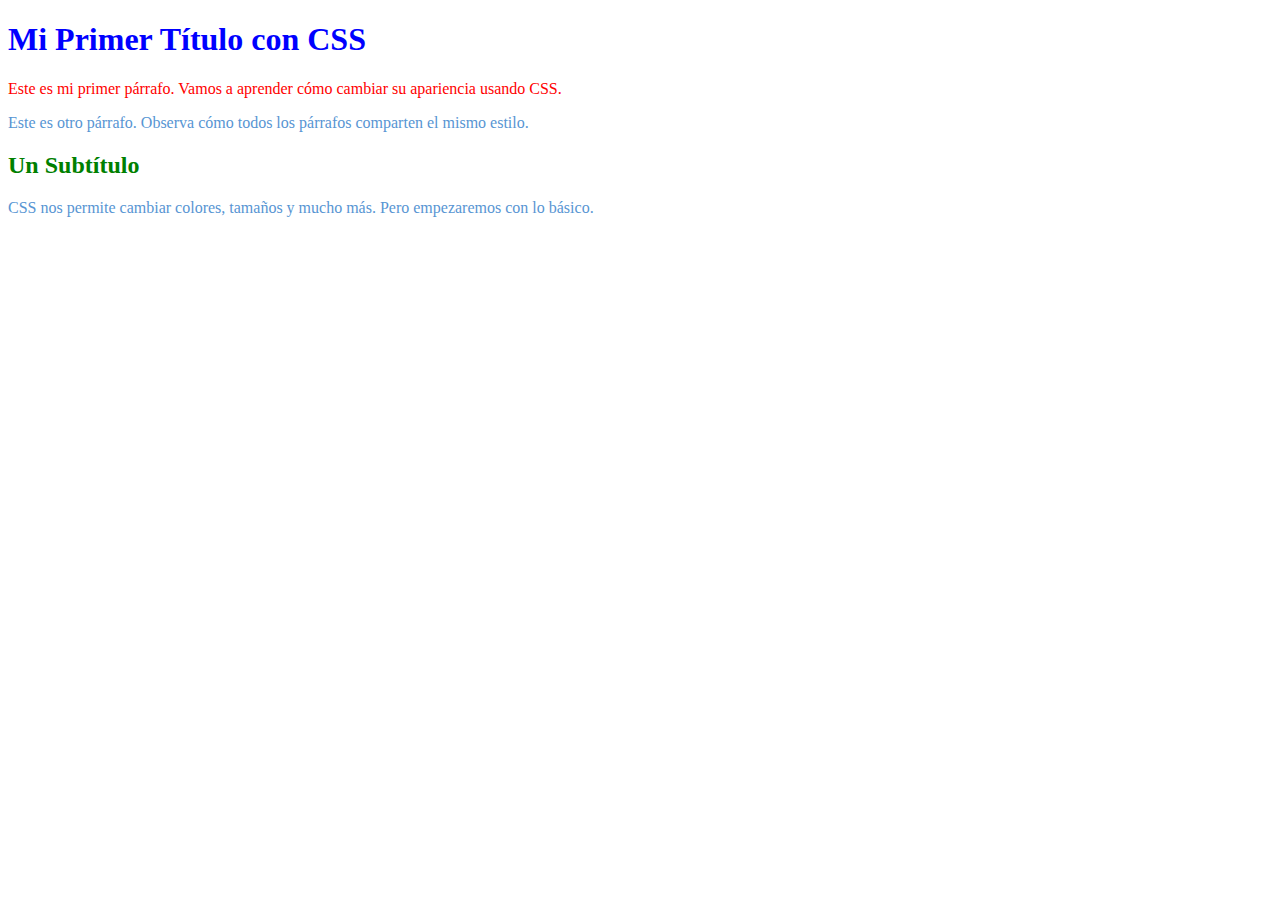
<file: Clase_01/index.html>
<!DOCTYPE html>
<html lang="es">

<head>
  <meta charset="UTF-8" />
  <meta name="viewport" content="width=device-width, initial-scale=1.0" />
  <title>Clase 1 - Introducción a CSS</title>
  <link rel="stylesheet" href="styles.css">
</head>

<body>

  <h1>Mi Primer Título con CSS</h1>

  <p style="color: red;">
    Este es mi primer párrafo. Vamos a aprender cómo cambiar su apariencia
    usando CSS.
  </p>

  <p>
    Este es otro párrafo. Observa cómo todos los párrafos comparten el mismo
    estilo.
  </p>

  <h2>Un Subtítulo</h2>

  <p>
    CSS nos permite cambiar colores, tamaños y mucho más. Pero empezaremos con
    lo básico.
  </p>
</body>

</html>
</file>
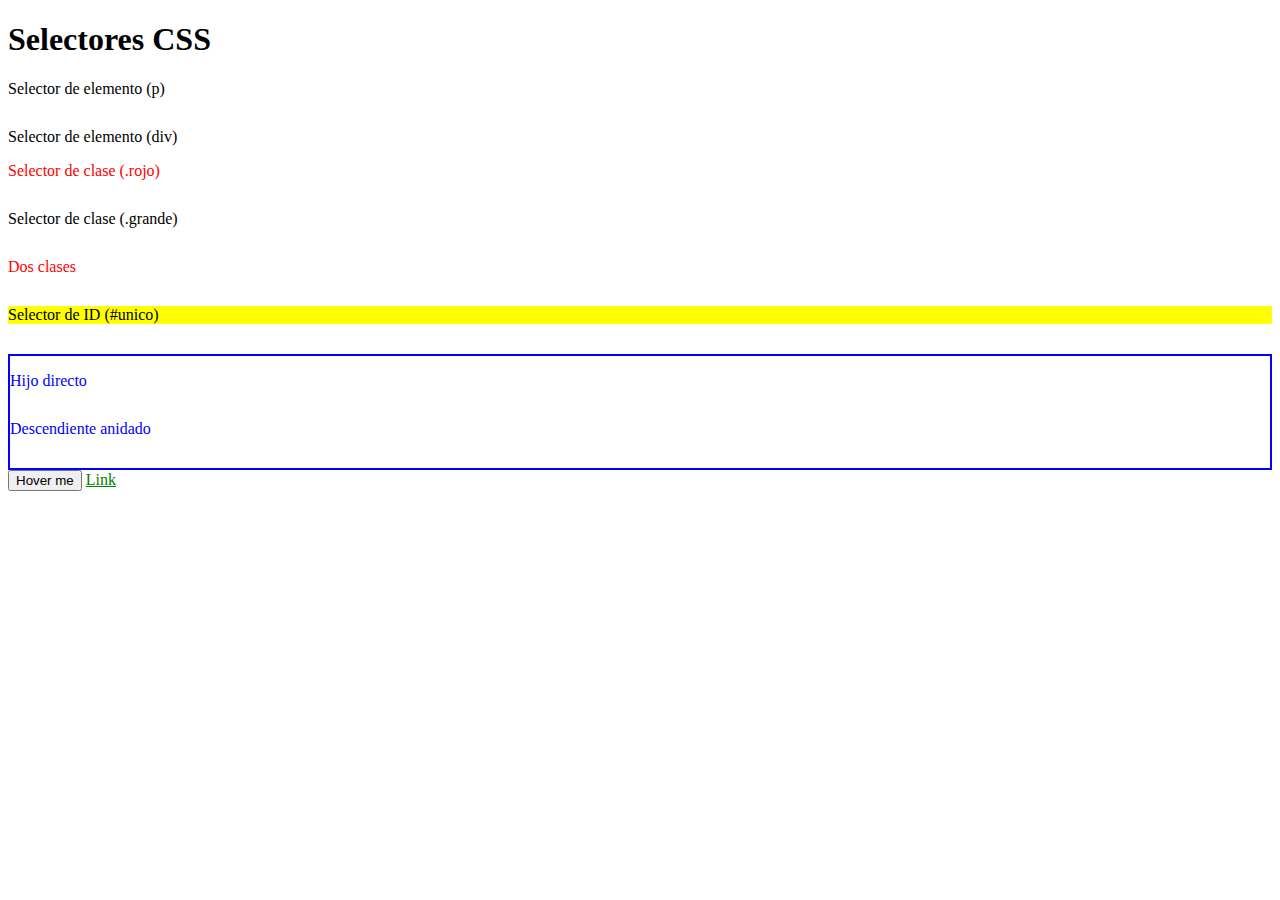
<file: Clase_02/index.html>
<!DOCTYPE html>
<html lang="es">

<head>
  <meta charset="UTF-8">
  <meta name="viewport" content="width=device-width, initial-scale=1.0">
  <title>Selectores CSS</title>
  <link rel="stylesheet" href="styles.css">
</head>

<body>
  <h1>Selectores CSS</h1>

  <!-- ELEMENTO -->
  <p>Selector de elemento (p)</p>
  <div>Selector de elemento (div)</div>

  <!-- CLASE -->
  <p class="rojo">Selector de clase (.rojo)</p>
  <p class="grande">Selector de clase (.grande)</p>
  <p class="rojo grande">Dos clases</p>

  <!-- ID -->
  <p id="unico">Selector de ID (#unico)</p>

  <!-- DESCENDIENTE -->
  <div class="contenedor">
    <p >Hijo directo</p>
    <div>
      <p>Descendiente anidado</p>
    </div>
  </div>

  <!-- PSEUDO-CLASES -->
  <button>Hover me</button>
  <a class="rojo" href="#">Link</a>
</body>

</html>
</file>
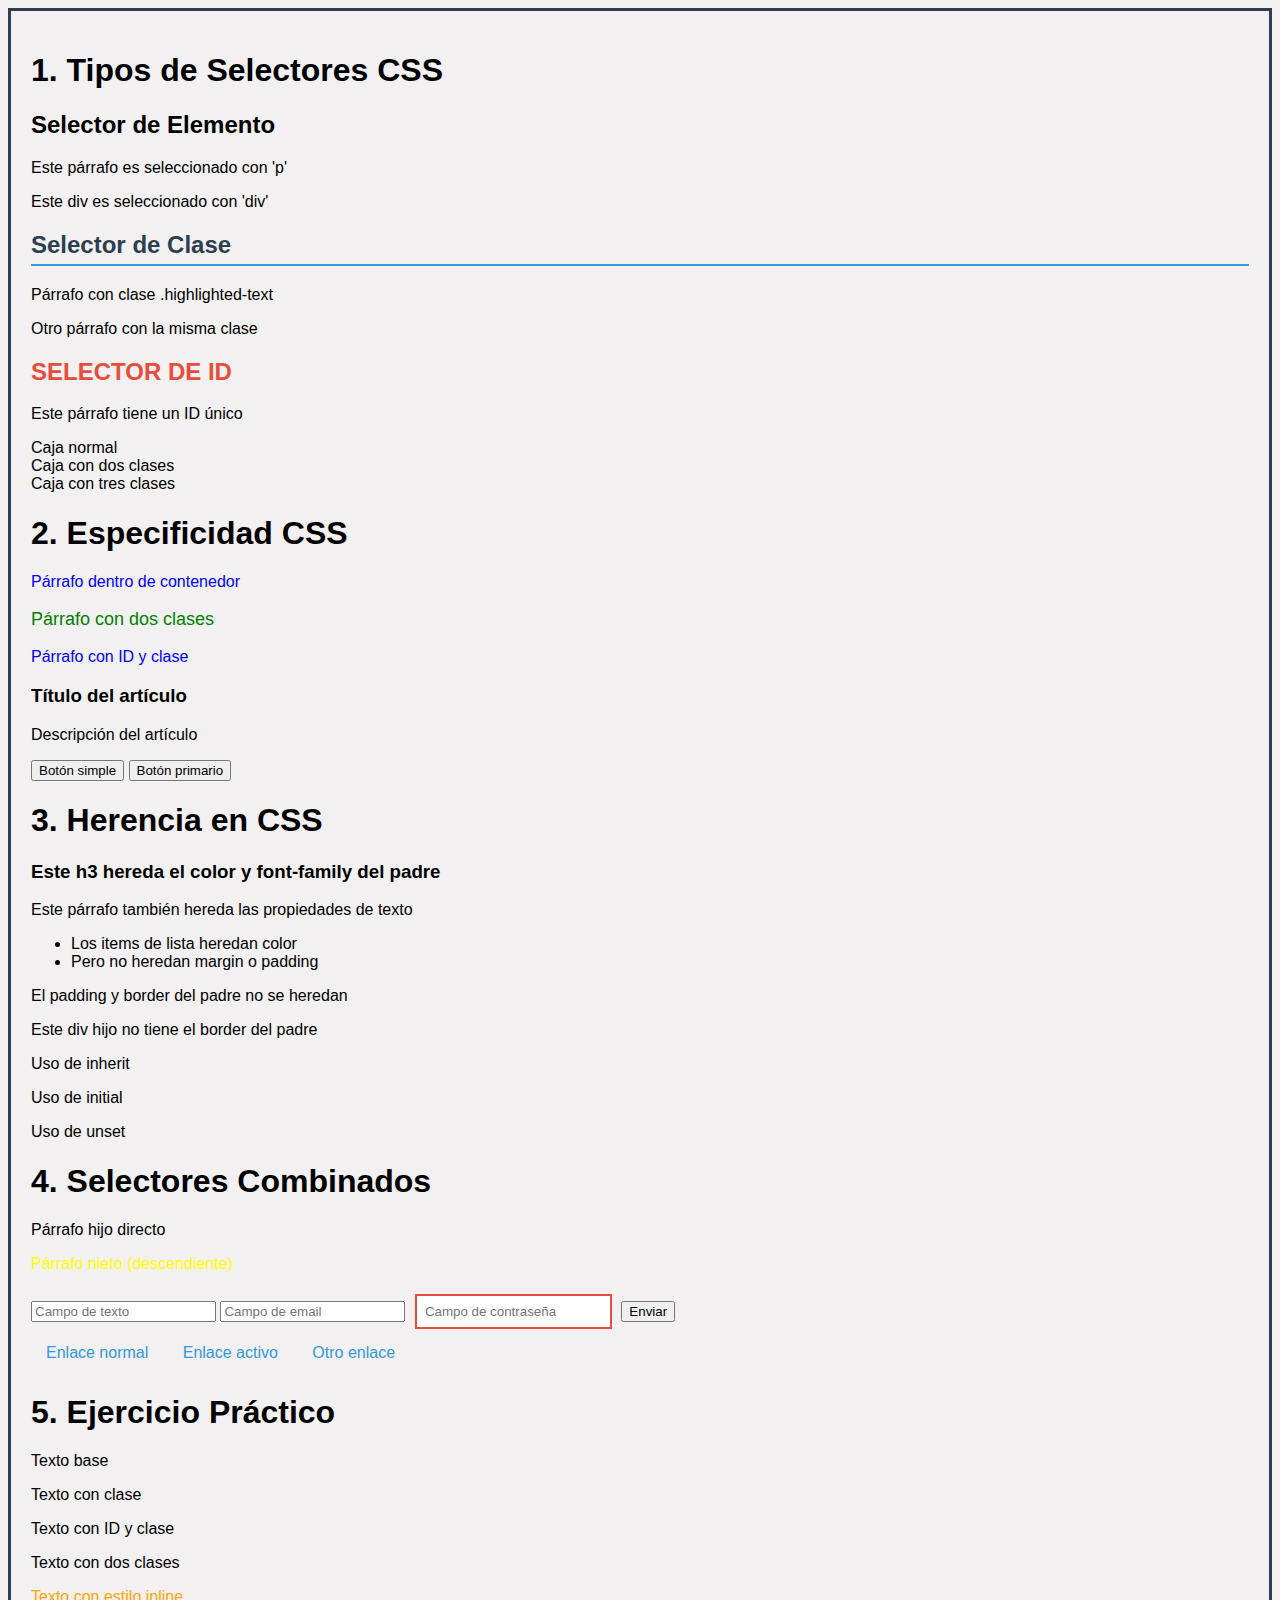
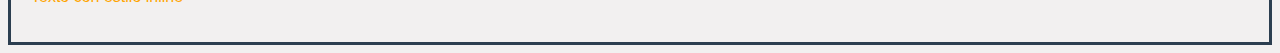
<file: Clase_03/index.html>
<!DOCTYPE html>
<html lang="es">

<head>
  <meta charset="UTF-8" />
  <meta name="viewport" content="width=device-width, initial-scale=1.0" />
  <title>Clase 2: Selectores, Especificidad y Herencia CSS</title>
  <link rel="stylesheet" href="styles.css">
</head>

<body>
  <!-- SECCIÓN 1: TIPOS DE SELECTORES -->
  <section class="selectors-section">
    <h1>1. Tipos de Selectores CSS</h1>

    <!-- Ejemplo: Selector de Elemento -->
    <h2>Selector de Elemento</h2>
    <p>Este párrafo es seleccionado con 'p'</p>
    <div>Este div es seleccionado con 'div'</div>


    <!-- Ejemplo: Selector de Clase -->
    <h2 class="secondary-title">Selector de Clase</h2>
    <p class="highlighted-text">Párrafo con clase .highlighted-text</p>
    <p class="highlighted-text">Otro párrafo con la misma clase</p>

    <!-- Ejemplo: Selector de ID -->
    <h2 id="unique-title">Selector de ID</h2>
    <p>Este párrafo tiene un ID único</p>

    <!-- Ejemplo: Múltiples clases -->
    <div class="box">Caja normal</div>
    <div class="box featured">Caja con dos clases</div>
    <div class="box featured offer">Caja con tres clases</div>
  </section>


  <!-- SECCIÓN 2: ESPECIFICIDAD -->
  <section class="specificity-section">
    <h1>2. Especificidad CSS</h1>

    <!-- Ejemplo de conflicto de especificidad -->
    <div id="main-container" class="container">
      <p class="text">Párrafo dentro de contenedor</p>
      <p class="text important">Párrafo con dos clases</p>
      <p id="text-id" class="text">Párrafo con ID y clase</p>
    </div>

    <!-- Demostración de cascada -->
    <article class="article">
      <h3 class="title">Título del artículo</h3>
      <p class="description">Descripción del artículo</p>
      <button class="button">Botón simple</button>
      <button class="button primary">Botón primario</button>
    </article>
  </section>

  <!-- SECCIÓN 3: HERENCIA -->
  <section class="inheritance-section">
    <h1>3. Herencia en CSS</h1>

    <!-- Ejemplo: Propiedades que se heredan -->
    <div class="parent-inherits">
      <h3>Este h3 hereda el color y font-family del padre</h3>
      <p>Este párrafo también hereda las propiedades de texto</p>
      <ul>
        <li>Los items de lista heredan color</li>
        <li>Pero no heredan margin o padding</li>
      </ul>
    </div>

    <!-- Ejemplo: Propiedades que NO se heredan -->
    <div class="parent-no-inherit">
      <p>El padding y border del padre no se heredan</p>
      <div>Este div hijo no tiene el border del padre</div>
    </div>

    <!-- Ejemplo: Control de herencia -->
    <div class="inheritance-control">
      <p class="child-inherit">Uso de inherit</p>
      <p class="child-initial">Uso de initial</p>
      <p class="child-unset">Uso de unset</p>
    </div>
  </section>

  <!-- SECCIÓN 4: SELECTORES COMBINADOS -->
  <section class="combined-section">
    <h1>4. Selectores Combinados</h1>

    <!-- Selector descendiente -->
    <div class="container">
      <p>Párrafo hijo directo</p>
      <div>
        <p>Párrafo nieto (descendiente)</p>
      </div>
    </div>

    <!-- Selector de atributo -->
    <form>
      <input type="text" placeholder="Campo de texto" />
      <input type="email" placeholder="Campo de email" />
      <input type="password" placeholder="Campo de contraseña" />
      <button type="submit">Enviar</button>
    </form>

    <!-- Pseudo-clases básicas -->
    <nav>
      <a href="#" class="link">Enlace normal</a>
      <a href="#" class="link active">Enlace activo</a>
      <a href="#" class="link">Otro enlace</a>
    </nav>
  </section>

  <!-- SECCIÓN 5: EJERCICIO PRÁCTICO -->
  <section class="final-exercise">
    <h1>5. Ejercicio Práctico</h1>

    <!-- Demostración completa de especificidad -->
    <div id="demo" class="demo-container">
      <p>Texto base</p>
      <p class="special">Texto con clase</p>
      <p id="unique" class="special">Texto con ID y clase</p>
      <p class="special important">Texto con dos clases</p>
      <p style="color: orange">Texto con estilo inline</p>
    </div>
  </section>
</body>

</html>
</file>
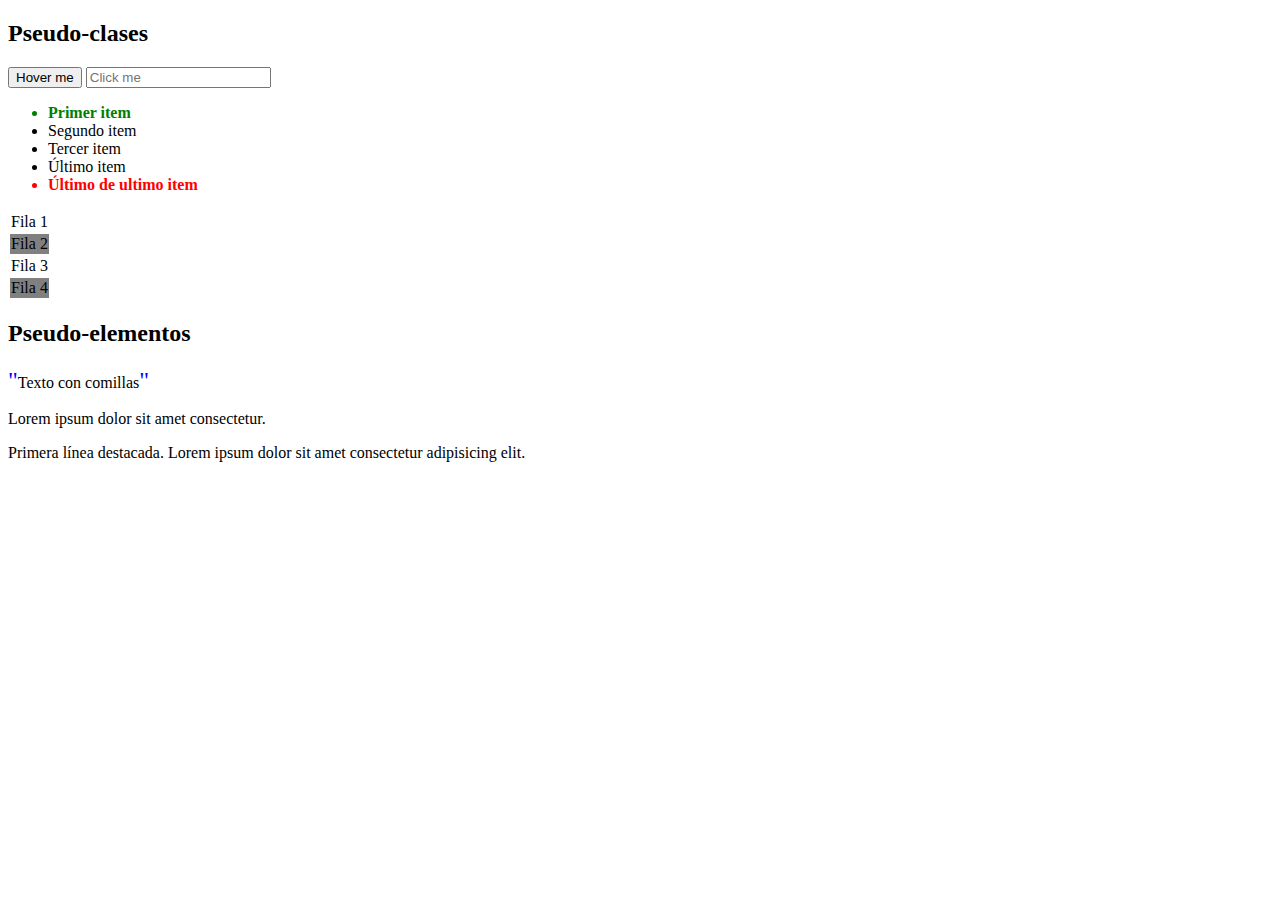
<file: Clase_04/index.html>
<!DOCTYPE html>
<html lang="es">

<head>
  <meta charset="UTF-8">
  <meta name="viewport" content="width=device-width, initial-scale=1.0">
  <title>Pseudo-clases y Pseudo-elementos</title>
  <link rel="stylesheet" href="styles.css">
</head>

<body>
  <!-- PSEUDO-CLASES -->
  <h2>Pseudo-clases</h2>

  <!-- :hover -->
  <button>Hover me</button>

  <!-- :focus -->
  <input type="text" placeholder="Click me">

  <!-- :first-child, :last-child -->
  <ul>
    <li>Primer item</li>
    <li>Segundo item</li>
    <li>Tercer item</li>
    <li>Último item</li>
    <li>Último de ultimo item</li>
  </ul>

  <!-- :nth-child -->
  <table>
    <tr>
      <td>Fila 1</td>
    </tr>
    <tr>
      <td>Fila 2</td>
    </tr>
    <tr>
      <td>Fila 3</td>
    </tr>
    <tr>
      <td>Fila 4</td>
    </tr>
  </table>

  <!-- PSEUDO-ELEMENTOS -->
  <h2>Pseudo-elementos</h2>

  <!-- ::before y ::after -->
  <p class="quote">Texto con comillas</p>

  <!-- ::first-letter -->
  <p class="drop-cap">Lorem ipsum dolor sit amet consectetur.</p>

  <!-- ::first-line -->
  <p class="highlight-first">Primera línea destacada. Lorem ipsum dolor sit amet consectetur adipisicing elit.</p>
</body>

</html>
</file>
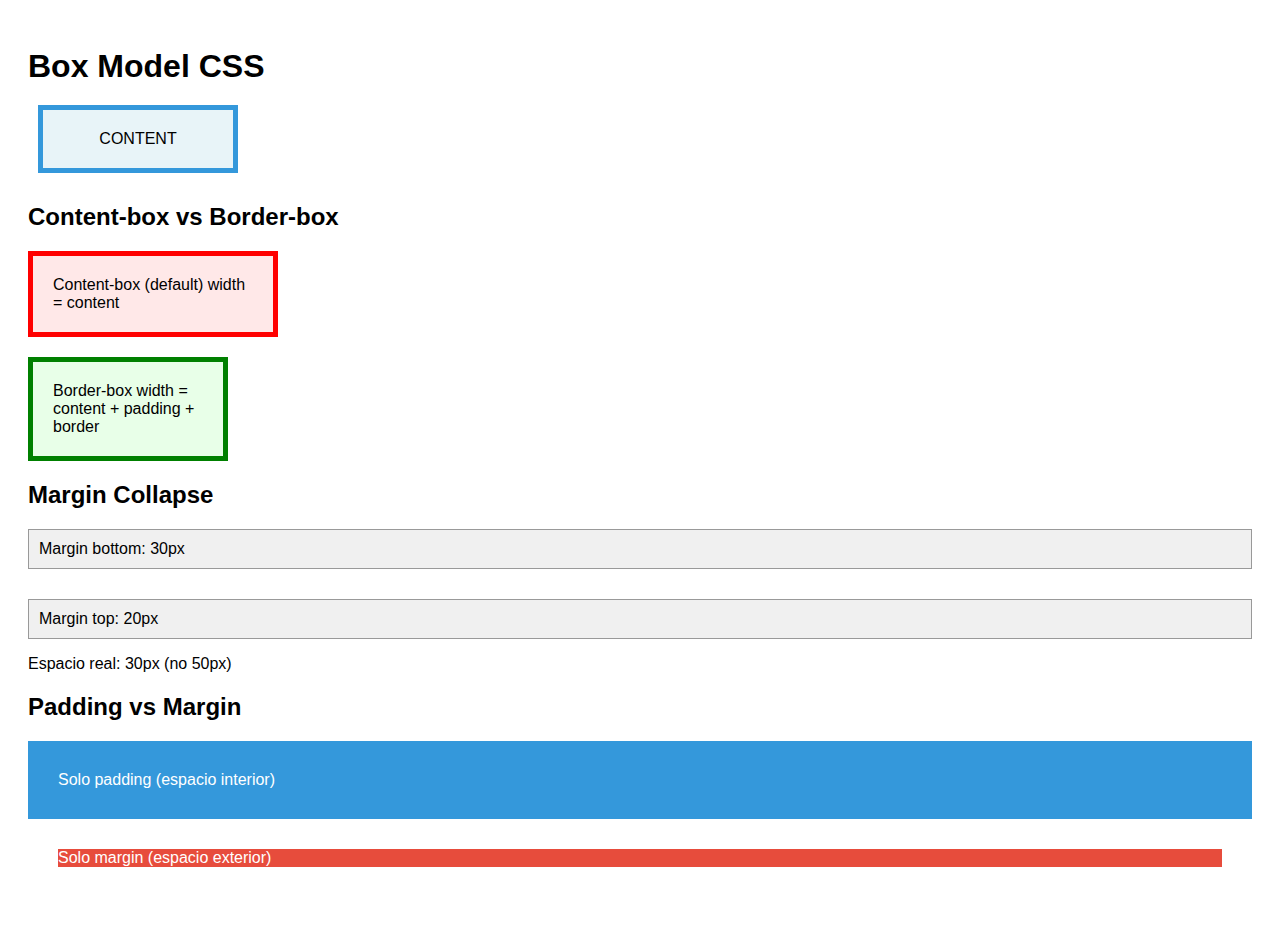
<file: Clase_05/index.html>
<!DOCTYPE html>
<html lang="es">

<head>
  <meta charset="UTF-8" />
  <meta name="viewport" content="width=device-width, initial-scale=1.0" />
  <title>Box Model</title>
  <link rel="stylesheet" href="styles.css" />
</head>

<body>
  <h1>Box Model CSS</h1>

  <!-- BOX MODEL VISUAL -->
  <div class="box-model">
    <div class="content">CONTENT</div>
  </div>

  <!-- COMPARACIÓN -->
  <h2>Content-box vs Border-box</h2>

  <div class="content-box">Content-box (default) width = content</div>

  <div class="border-box">Border-box width = content + padding + border</div>

  <!-- MARGIN COLLAPSE -->
  <h2>Margin Collapse</h2>
  <div class="margin-box-1">Margin bottom: 30px</div>
  <div class="margin-box-2">Margin top: 20px</div>
  <p>Espacio real: 30px (no 50px)</p>

  <!-- PADDING VS MARGIN -->
  <h2>Padding vs Margin</h2>
  <div class="only-padding">Solo padding (espacio interior)</div>
  <div class="only-margin">Solo margin (espacio exterior)</div>
</body>

</html>
</file>
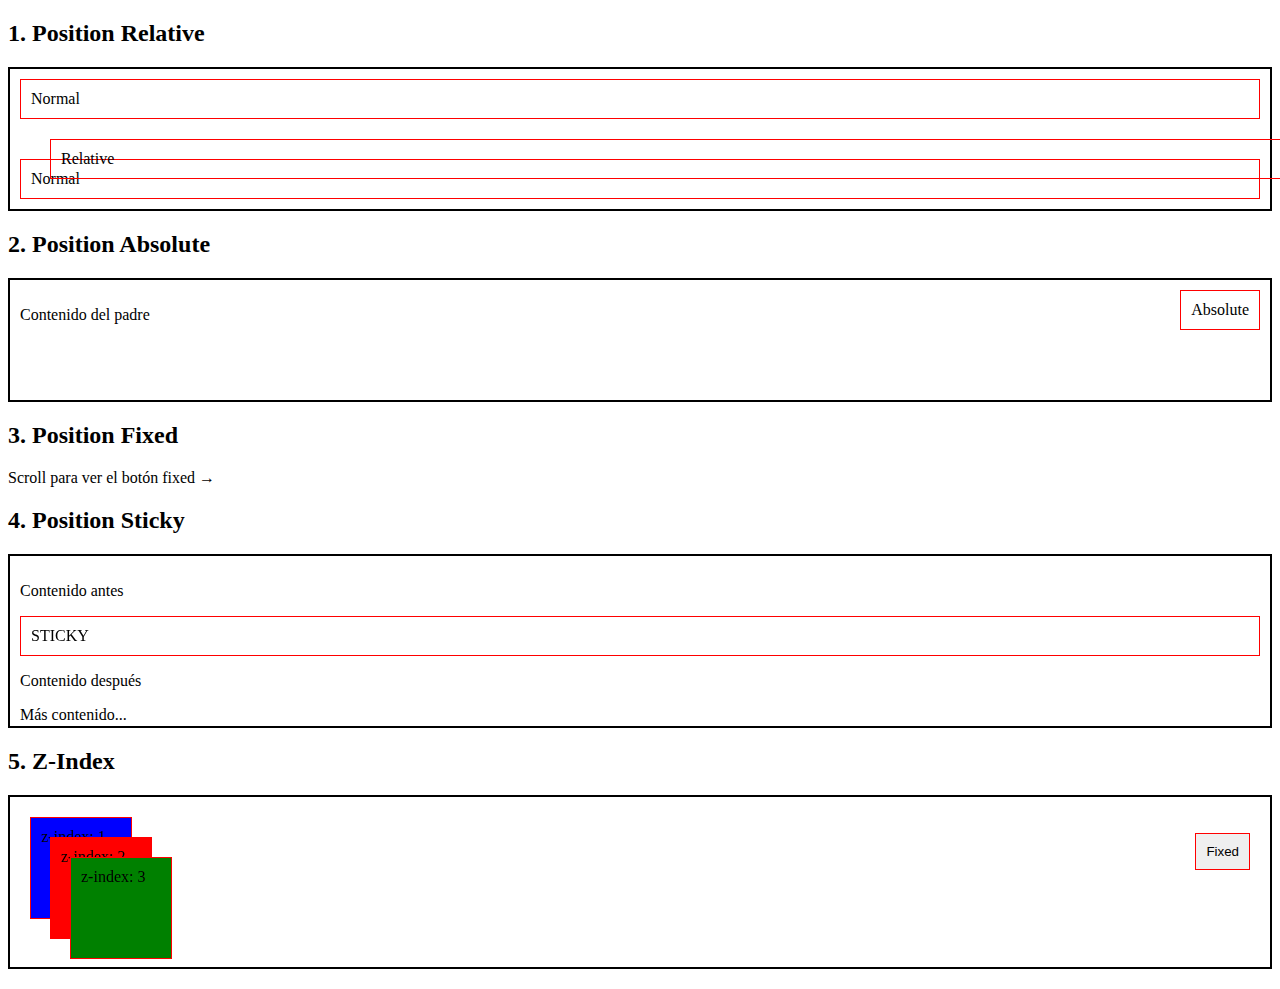
<file: Clase_06/index.html>
<!DOCTYPE html>
<html lang="es">

<head>
  <meta charset="UTF-8" />
  <meta name="viewport" content="width=device-width, initial-scale=1.0" />
  <title>Práctica: Position CSS</title>
  <link rel="stylesheet" href="styles.css" />
</head>

<body>
  <!-- EJEMPLO 1: POSITION RELATIVE -->
  <h2>1. Position Relative</h2>
  <div class="contenedor">
    <div class="caja">Normal</div>
    <div class="caja caja-relative">Relative</div>
    <div class="caja">Normal</div>
  </div>

  <!-- EJEMPLO 2: POSITION ABSOLUTE -->
  <h2>2. Position Absolute</h2>
  <div class="contenedor-padre">
    <div class="hijo-absolute">Absolute</div>
    <p>Contenido del padre</p>
  </div>

  <!-- EJEMPLO 3: POSITION FIXED -->
  <h2>3. Position Fixed</h2>
  <p>Scroll para ver el botón fixed →</p>
  <button class="boton-fixed">Fixed</button>

  <!-- EJEMPLO 4: POSITION STICKY -->
  <h2>4. Position Sticky</h2>
  <div class="contenedor-scroll">
    <p>Contenido antes</p>
    <div class="elemento-sticky">STICKY</div>
    <p>Contenido después</p>
    <p>Más contenido...</p>
    <p>Más contenido...</p>
    <p>Más contenido...</p>
    <p>Más contenido...</p>
    <p>Más contenido...</p>
    <p>Más contenido...</p>
    <p>Más contenido...</p>
    <p>Más contenido...</p>
    <p>Más contenido...</p>
    <p>Más contenido...</p>
  </div>

  <!-- EJEMPLO 5: Z-INDEX -->
  <h2>5. Z-Index</h2>
  <div class="contenedor-zindex">
    <div class="capa capa-1">z-index: 1</div>
    <div class="capa capa-2">z-index: 2</div>
    <div class="capa capa-3">z-index: 3</div>
  </div>
</body>

</html>
</file>
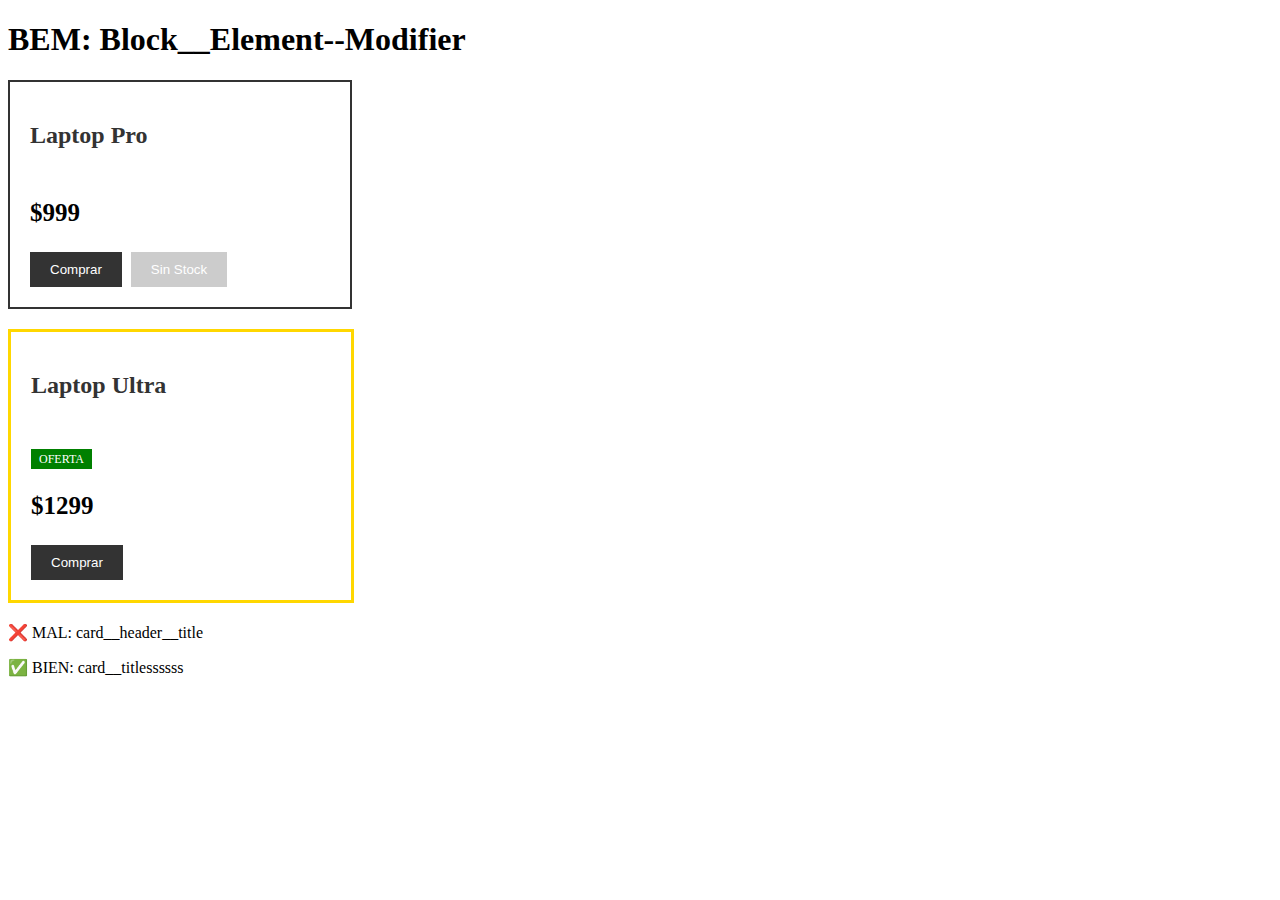
<file: Clase_07/index.html>
<!DOCTYPE html>
<html lang="es">

<head>
  <meta charset="UTF-8" />
  <meta name="viewport" content="width=device-width, initial-scale=1.0" />
  <title>Práctica: BEM</title>
  <link rel="stylesheet" href="styles.css" />
</head>

<body>
  <h1>BEM: Block__Element--Modifier</h1>

  <!-- EJEMPLO: TARJETA DE PRODUCTO -->
  <div class="card">
    <h2 class="card__title">Laptop Pro</h2>
    <p class="card__price">$999</p>
    <button class="card__button">Comprar</button>
    <button class="card__button card__button--disabled">Sin Stock</button>
  </div>

  <!-- SEGUNDA TARJETA CON MODIFICADOR -->
  <div class="card card--featured">
    <h2 class="card__title">Laptop Ultra</h2>
    <span class="card__badge">OFERTA</span>
    <p class="card__price">$1299</p>
    <button class="card__button">Comprar</button>
  </div>

  <!-- EJEMPLO DE ANIDACIÓN INCORRECTA -->
  <p>❌ MAL: card__header__title</p>
  <p>✅ BIEN: card__titlessssss</p>
</body>

</html>
</file>
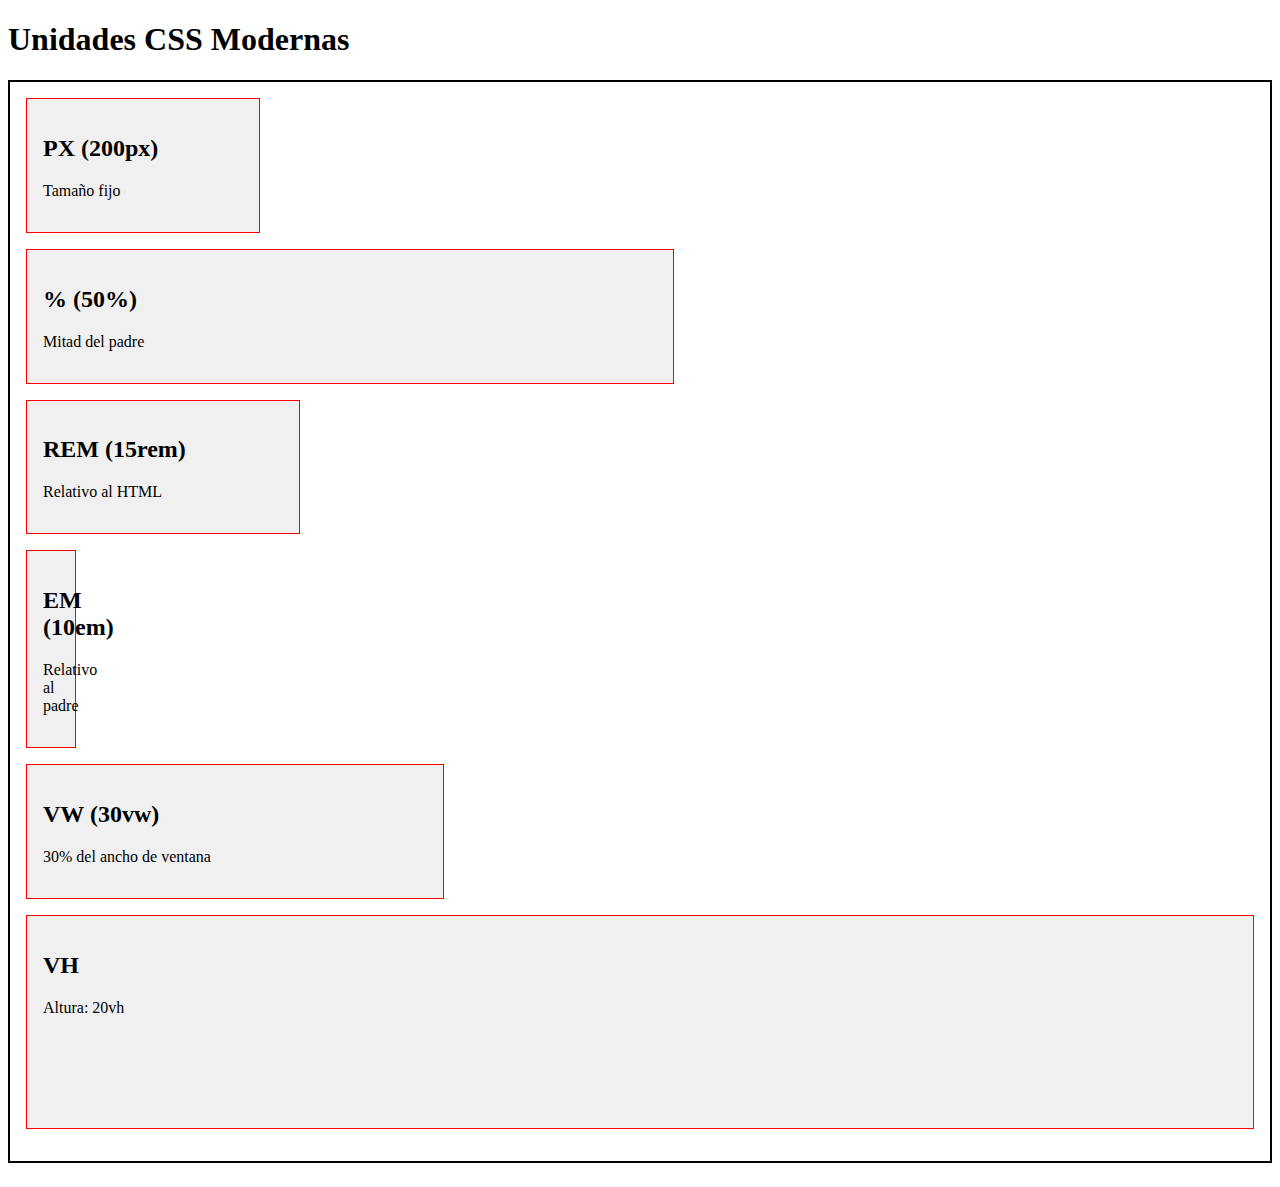
<file: Clase_08/index.html>
<!DOCTYPE html>
<html lang="es">

<head>
  <meta charset="UTF-8">
  <meta name="viewport" content="width=device-width, initial-scale=1.0">
  <title>Práctica: Unidades CSS</title>
  <link rel="stylesheet" href="styles.css">
</head>

<body>
  <h1>Unidades CSS Modernas</h1>

  <!-- COMPARACIÓN DE UNIDADES -->
  <div class="container">

    <!-- PX: FIJO -->
    <div class="box box-px">
      <h2>PX (200px)</h2>
      <p>Tamaño fijo</p>
    </div>

    <!-- %: RELATIVO AL PADRE -->
    <div class="box box-percent">
      <h2>% (50%)</h2>
      <p>Mitad del padre</p>
    </div>

    <!-- REM: RELATIVO AL ROOT -->
    <div class="box box-rem">
      <h2>REM (15rem)</h2>
      <p>Relativo al HTML</p>
    </div>

    <!-- EM: RELATIVO AL ELEMENTO -->
    <div class="box box-em">
      <h2>EM (10em)</h2>
      <p>Relativo al padre</p>
    </div>

    <!-- VW: VIEWPORT WIDTH -->
    <div class="box box-vw">
      <h2>VW (30vw)</h2>
      <p>30% del ancho de ventana</p>
    </div>

    <!-- VH: VIEWPORT HEIGHT -->
    <div class="box box-vh">
      <h2>VH</h2>
      <p>Altura: 20vh</p>
    </div>

  </div>
</body>
</file>
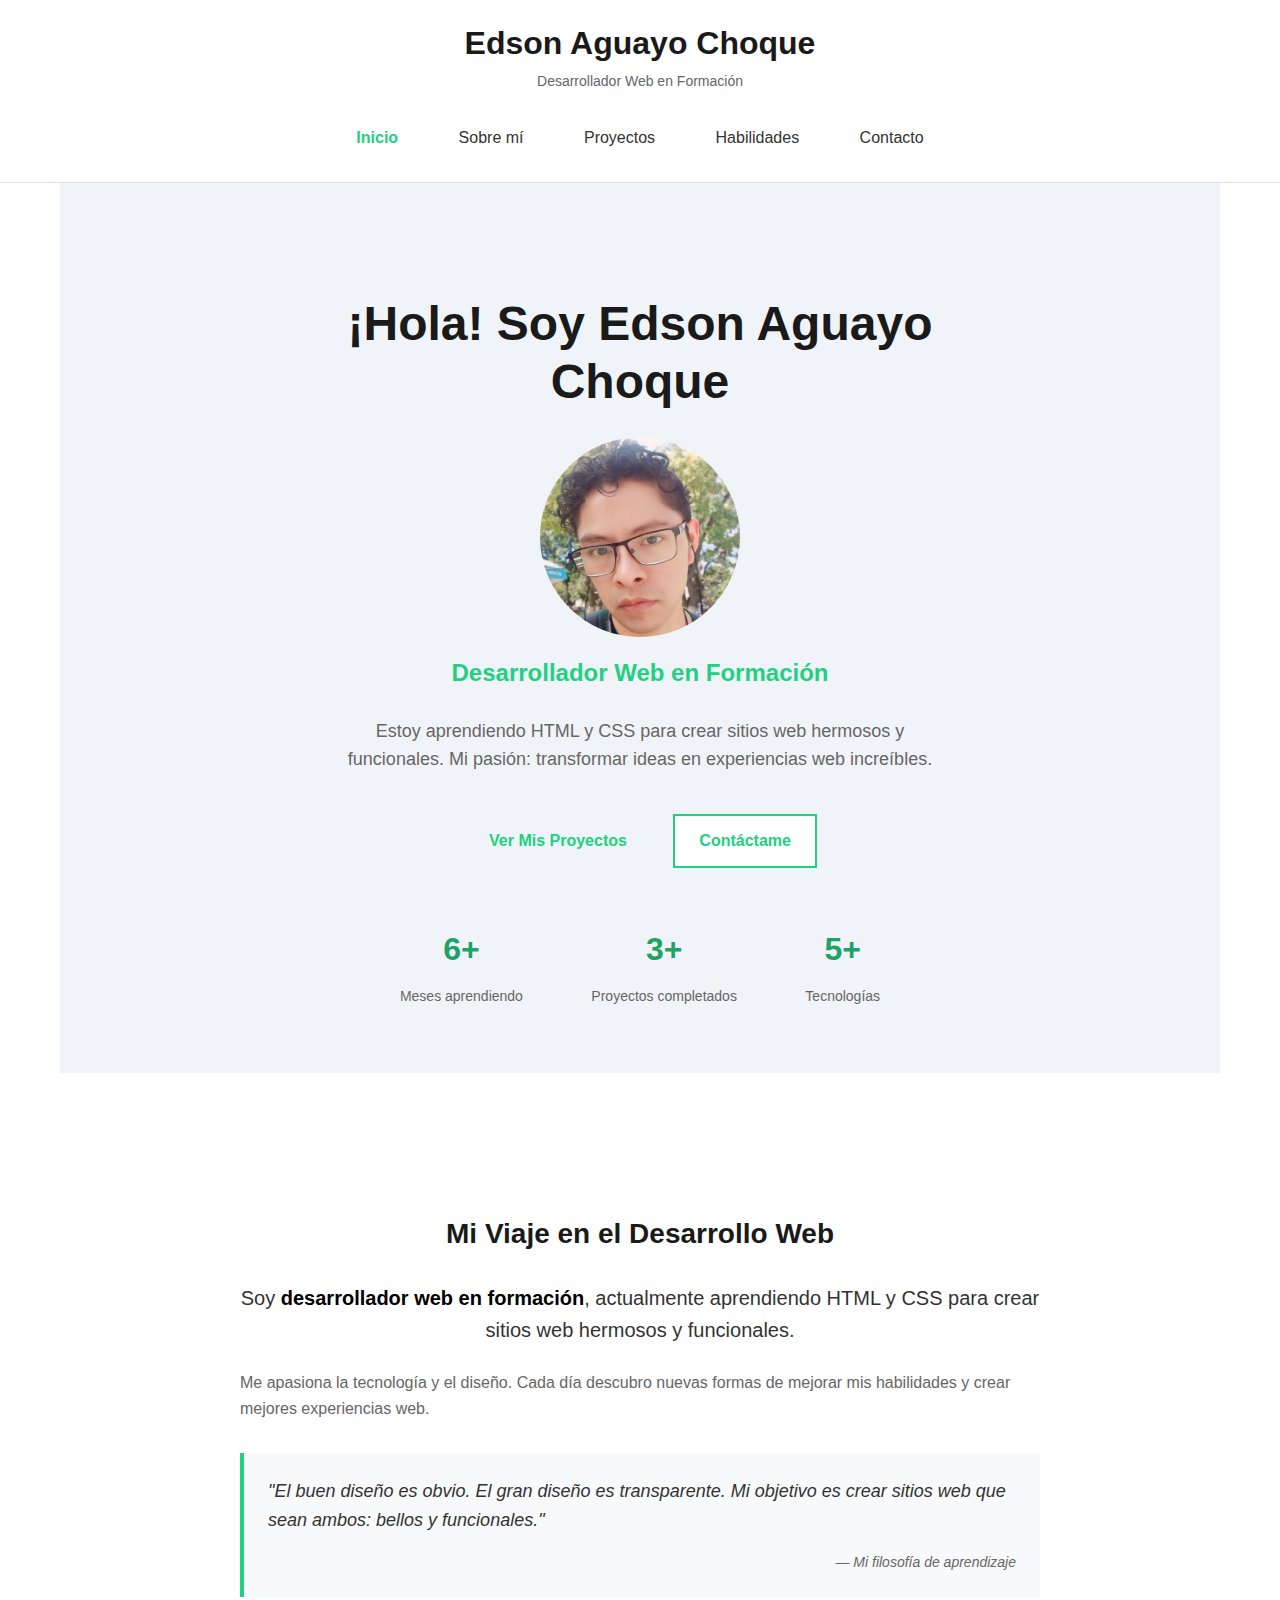
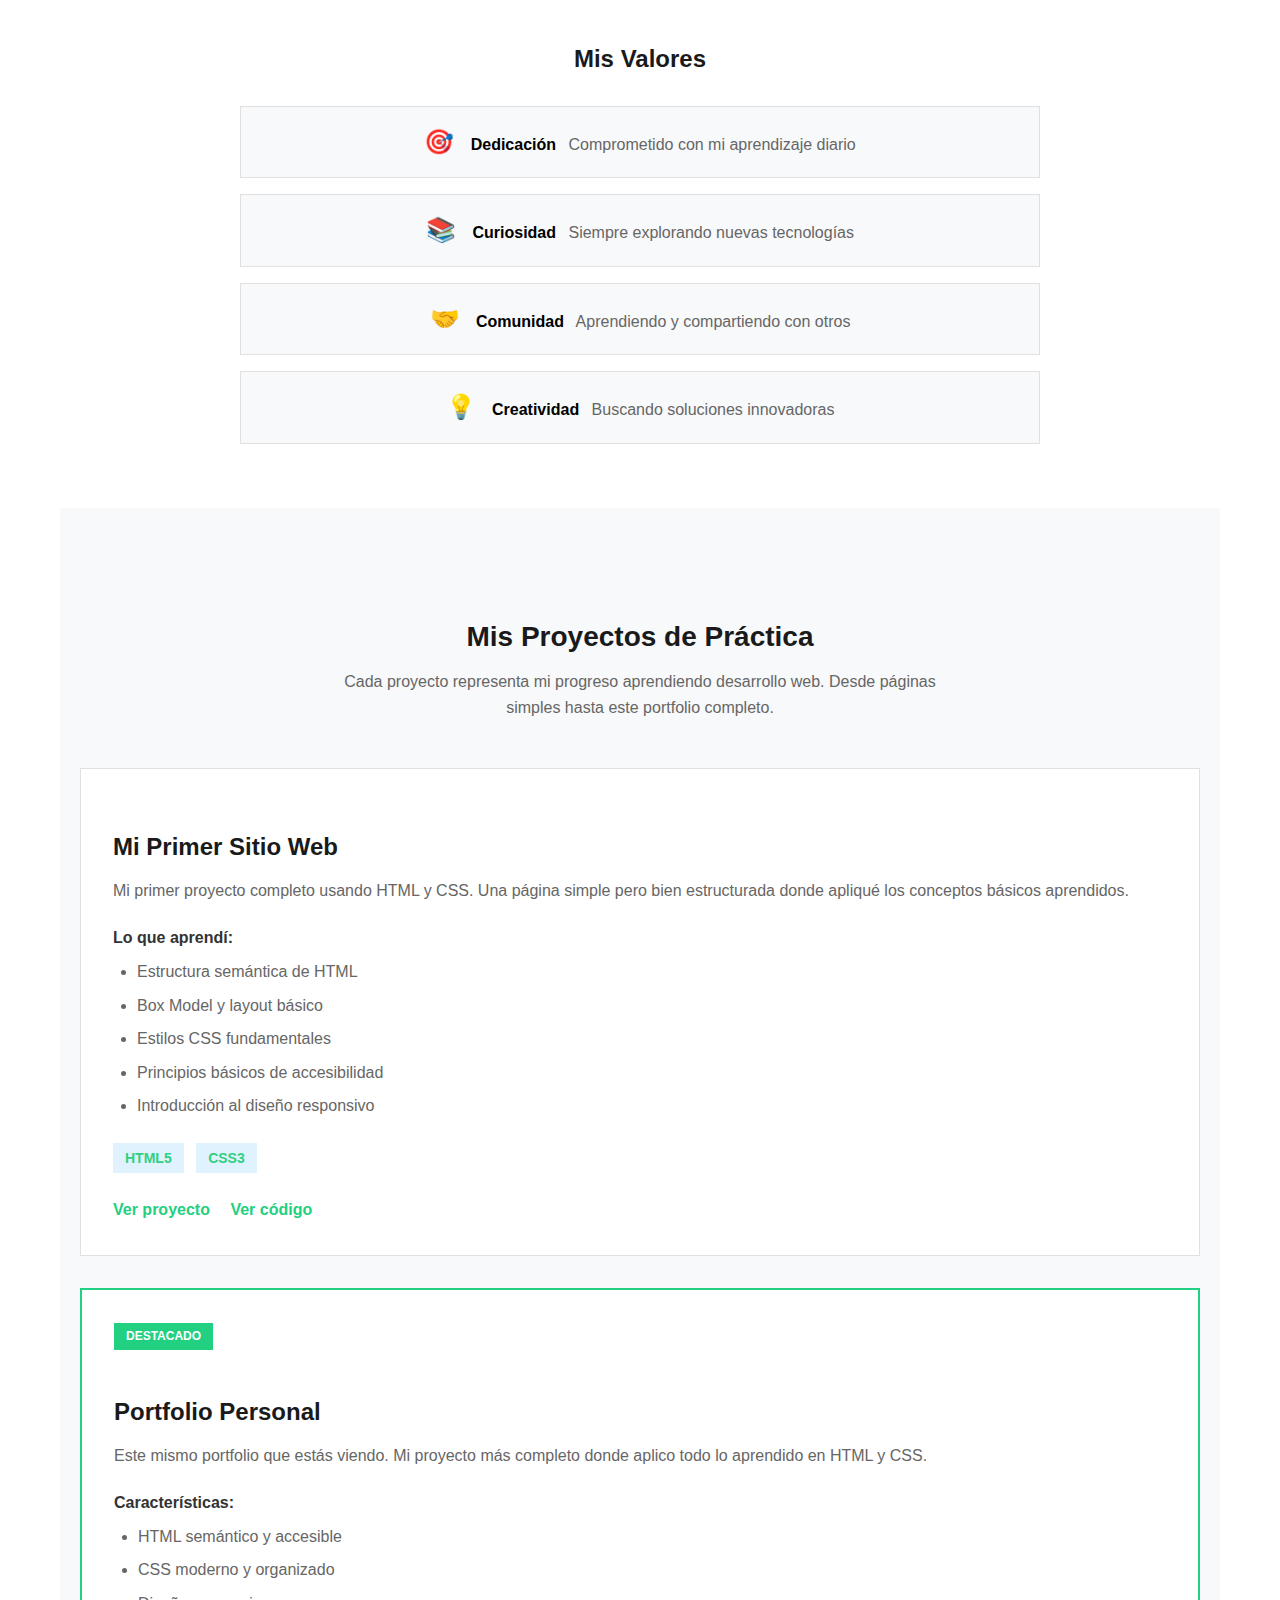
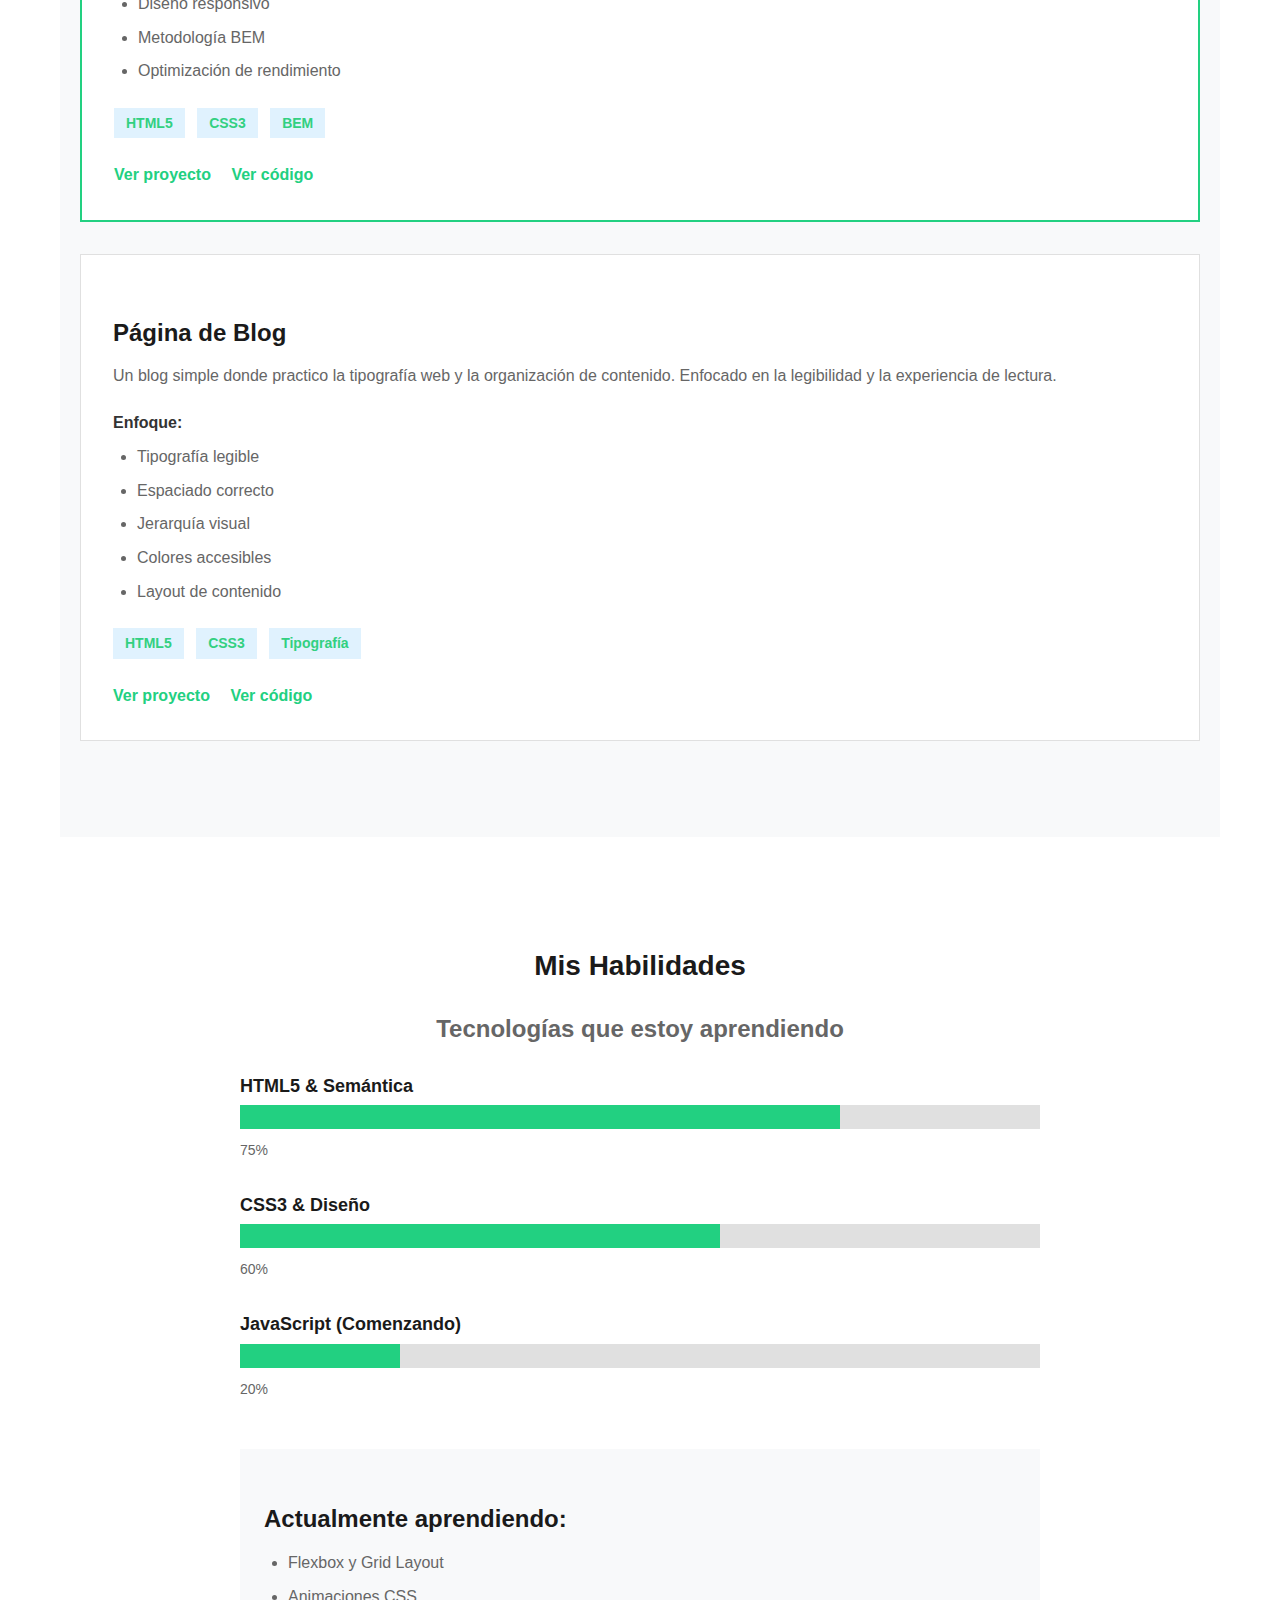
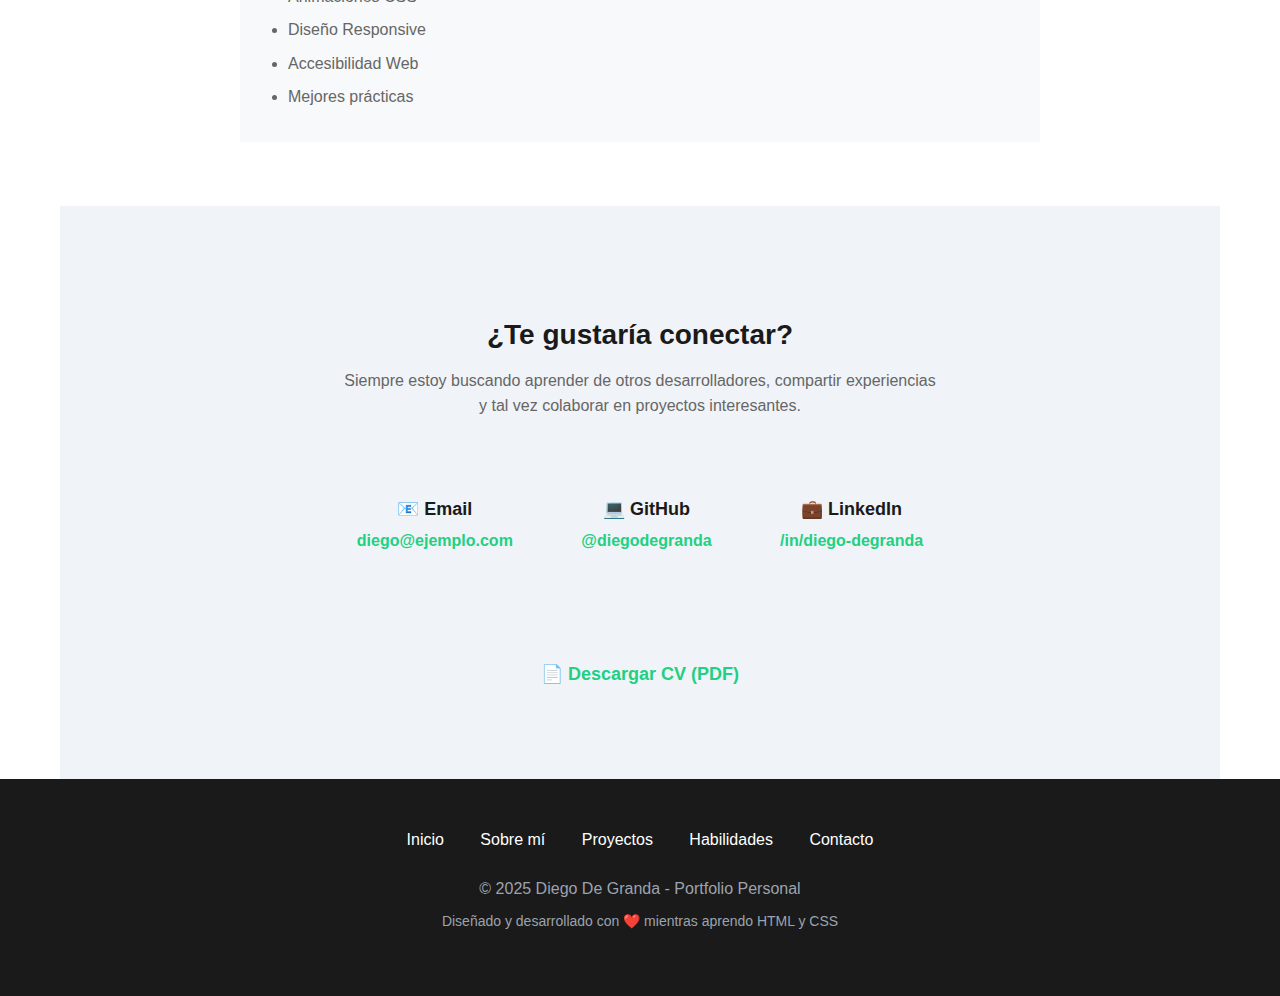
<file: Clase_09/index.html>
<!DOCTYPE html>
<html lang="es">

<head>
  <meta charset="UTF-8">
  <meta name="viewport" content="width=device-width, initial-scale=1.0">
  <title>Edson Aguayo Choque - Portfolio Personal</title>
  <meta name="description"
    content="Portfolio personal de Edson Aguayo Choque. Desarrollador Web en formación aprendiendo HTML y CSS.">
  <link rel="stylesheet" href="styles.css">
</head>

<body>
  <!-- Header con navegación -->
  <header class="header">
    <div class="header__container">
      <div class="header__brand">
        <h1 class="header__name">Edson Aguayo Choque</h1>
        <p class="header__tagline">Desarrollador Web en Formación</p>
      </div>

      <nav class="nav">
        <ul class="nav__list">
          <li class="nav__item">
            <a href="#inicio" class="nav__link nav__link--active">Inicio</a>
          </li>
          <li class="nav__item">
            <a href="#sobre-mi" class="nav__link">Sobre mí</a>
          </li>
          <li class="nav__item">
            <a href="#proyectos" class="nav__link">Proyectos</a>
          </li>
          <li class="nav__item">
            <a href="#habilidades" class="nav__link">Habilidades</a>
          </li>
          <li class="nav__item">
            <a href="#contacto" class="nav__link">Contacto</a>
          </li>
        </ul>
      </nav>
    </div>
  </header>

  <!-- Contenido principal -->
  <main class="main">
    <!-- Hero Section -->
    <section class="hero" id="inicio">
      <div class="hero__container">
        <h2 class="hero__title">¡Hola! Soy Edson Aguayo Choque</h2>
         <div class="foto">
            <img src="edson.jpeg" alt="Foto de perfil">
        </div>
        <p class="hero__subtitle">Desarrollador Web en Formación</p>
        <p class="hero__description">
          Estoy aprendiendo HTML y CSS para crear sitios web hermosos
          y funcionales. Mi pasión: transformar ideas en experiencias
          web increíbles.
        </p>

        <div class="hero__actions">
          <a href="#proyectos" class="button button--primary">Ver Mis Proyectos</a>
          <a href="#contacto" class="button button--secondary">Contáctame</a>
        </div>

        <div class="hero__stats">
          <div class="stat">
            <span class="stat__number">6+</span>
            <span class="stat__label">Meses aprendiendo</span>
          </div>
          <div class="stat">
            <span class="stat__number">3+</span>
            <span class="stat__label">Proyectos completados</span>
          </div>
          <div class="stat">
            <span class="stat__number">5+</span>
            <span class="stat__label">Tecnologías</span>
          </div>
        </div>
      </div>
    </section>

    <!-- Sobre Mí -->
    <section class="about" id="sobre-mi">
      <div class="about__container">
        <h2 class="about__title">Mi Viaje en el Desarrollo Web</h2>

        <p class="about__intro">
          Soy <strong>desarrollador web en formación</strong>,
          actualmente aprendiendo HTML y CSS para crear sitios
          web hermosos y funcionales.
        </p>

        <p class="about__text">
          Me apasiona la tecnología y el diseño. Cada día descubro
          nuevas formas de mejorar mis habilidades y crear
          mejores experiencias web.
        </p>

        <blockquote class="quote">
          <p class="quote__text">
            "El buen diseño es obvio. El gran diseño es transparente.
            Mi objetivo es crear sitios web que sean ambos: bellos
            y funcionales."
          </p>
          <cite class="quote__author">— Mi filosofía de aprendizaje</cite>
        </blockquote>

        <div class="values">
          <h3 class="values__title">Mis Valores</h3>
          <ul class="values__list">
            <li class="values__item">
              <span class="values__icon">🎯</span>
              <strong>Dedicación</strong>
              <span>Comprometido con mi aprendizaje diario</span>
            </li>
            <li class="values__item">
              <span class="values__icon">📚</span>
              <strong>Curiosidad</strong>
              <span>Siempre explorando nuevas tecnologías</span>
            </li>
            <li class="values__item">
              <span class="values__icon">🤝</span>
              <strong>Comunidad</strong>
              <span>Aprendiendo y compartiendo con otros</span>
            </li>
            <li class="values__item">
              <span class="values__icon">💡</span>
              <strong>Creatividad</strong>
              <span>Buscando soluciones innovadoras</span>
            </li>
          </ul>
        </div>
      </div>
    </section>

    <!-- Proyectos -->
    <section class="projects" id="proyectos">
      <div class="projects__container">
        <h2 class="projects__title">Mis Proyectos de Práctica</h2>
        <p class="projects__description">
          Cada proyecto representa mi progreso aprendiendo desarrollo web.
          Desde páginas simples hasta este portfolio completo.
        </p>

        <div class="projects__grid">
          <article class="project">
            <h3 class="project__title">Mi Primer Sitio Web</h3>
            <p class="project__description">
              Mi primer proyecto completo usando HTML y CSS. Una página
              simple pero bien estructurada donde apliqué los conceptos
              básicos aprendidos.
            </p>

            <h4 class="project__subtitle">Lo que aprendí:</h4>
            <ul class="project__learnings">
              <li>Estructura semántica de HTML</li>
              <li>Box Model y layout básico</li>
              <li>Estilos CSS fundamentales</li>
              <li>Principios básicos de accesibilidad</li>
              <li>Introducción al diseño responsivo</li>
            </ul>

            <div class="project__technologies">
              <span class="tag">HTML5</span>
              <span class="tag">CSS3</span>
            </div>

            <div class="project__links">
              <a href="#" class="project__link">Ver proyecto</a>
              <a href="#" class="project__link">Ver código</a>
            </div>
          </article>

          <article class="project project--featured">
            <span class="project__badge">Destacado</span>
            <h3 class="project__title">Portfolio Personal</h3>
            <p class="project__description">
              Este mismo portfolio que estás viendo. Mi proyecto más
              completo donde aplico todo lo aprendido en HTML y CSS.
            </p>

            <h4 class="project__subtitle">Características:</h4>
            <ul class="project__learnings">
              <li>HTML semántico y accesible</li>
              <li>CSS moderno y organizado</li>
              <li>Diseño responsivo</li>
              <li>Metodología BEM</li>
              <li>Optimización de rendimiento</li>
            </ul>

            <div class="project__technologies">
              <span class="tag">HTML5</span>
              <span class="tag">CSS3</span>
              <span class="tag">BEM</span>
            </div>

            <div class="project__links">
              <a href="#" class="project__link">Ver proyecto</a>
              <a href="#" class="project__link">Ver código</a>
            </div>
          </article>

          <article class="project">
            <h3 class="project__title">Página de Blog</h3>
            <p class="project__description">
              Un blog simple donde practico la tipografía web y la
              organización de contenido. Enfocado en la legibilidad
              y la experiencia de lectura.
            </p>

            <h4 class="project__subtitle">Enfoque:</h4>
            <ul class="project__learnings">
              <li>Tipografía legible</li>
              <li>Espaciado correcto</li>
              <li>Jerarquía visual</li>
              <li>Colores accesibles</li>
              <li>Layout de contenido</li>
            </ul>

            <div class="project__technologies">
              <span class="tag">HTML5</span>
              <span class="tag">CSS3</span>
              <span class="tag">Tipografía</span>
            </div>

            <div class="project__links">
              <a href="#" class="project__link">Ver proyecto</a>
              <a href="#" class="project__link">Ver código</a>
            </div>
          </article>
        </div>
      </div>
    </section>

    <!-- Habilidades -->
    <section class="skills" id="habilidades">
      <div class="skills__container">
        <h2 class="skills__title">Mis Habilidades</h2>

        <h3 class="skills__subtitle">Tecnologías que estoy aprendiendo</h3>

        <div class="skills__list">
          <div class="skill">
            <h4 class="skill__name">HTML5 & Semántica</h4>
            <div class="skill__bar">
              <div class="skill__progress skill__progress--html"></div>
            </div>
            <span class="skill__percentage">75%</span>
          </div>

          <div class="skill">
            <h4 class="skill__name">CSS3 & Diseño</h4>
            <div class="skill__bar">
              <div class="skill__progress skill__progress--css"></div>
            </div>
            <span class="skill__percentage">60%</span>
          </div>

          <div class="skill">
            <h4 class="skill__name">JavaScript (Comenzando)</h4>
            <div class="skill__bar">
              <div class="skill__progress skill__progress--js"></div>
            </div>
            <span class="skill__percentage">20%</span>
          </div>
        </div>

        <div class="learning">
          <h3 class="learning__title">Actualmente aprendiendo:</h3>
          <ul class="learning__list">
            <li class="learning__item">Flexbox y Grid Layout</li>
            <li class="learning__item">Animaciones CSS</li>
            <li class="learning__item">Diseño Responsive</li>
            <li class="learning__item">Accesibilidad Web</li>
            <li class="learning__item">Mejores prácticas</li>
          </ul>
        </div>
      </div>
    </section>

    <!-- Contacto -->
    <section class="contact" id="contacto">
      <div class="contact__container">
        <h2 class="contact__title">¿Te gustaría conectar?</h2>
        <p class="contact__description">
          Siempre estoy buscando aprender de otros desarrolladores,
          compartir experiencias y tal vez colaborar en proyectos
          interesantes.
        </p>

        <div class="contact__methods">
          <div class="contact__method">
            <h3 class="contact__method-title">📧 Email</h3>
            <a href="mailto:diego@ejemplo.com" class="contact__link">
              diego@ejemplo.com
            </a>
          </div>

          <div class="contact__method">
            <h3 class="contact__method-title">💻 GitHub</h3>
            <a href="https://github.com/diegodegranda" class="contact__link">
              @diegodegranda
            </a>
          </div>

          <div class="contact__method">
            <h3 class="contact__method-title">💼 LinkedIn</h3>
            <a href="https://linkedin.com/in/diego-degranda" class="contact__link">
              /in/diego-degranda
            </a>
          </div>
        </div>

        <a href="#" class="button button--primary button--large">
          📄 Descargar CV (PDF)
        </a>
      </div>
    </section>
  </main>

  <!-- Footer -->
  <footer class="footer">
    <div class="footer__container">
      <nav class="footer__nav">
        <a href="#inicio" class="footer__link">Inicio</a>
        <a href="#sobre-mi" class="footer__link">Sobre mí</a>
        <a href="#proyectos" class="footer__link">Proyectos</a>
        <a href="#habilidades" class="footer__link">Habilidades</a>
        <a href="#contacto" class="footer__link">Contacto</a>
      </nav>

      <p class="footer__copyright">
        © 2025 Diego De Granda - Portfolio Personal
      </p>

      <p class="footer__credits">
        Diseñado y desarrollado con ❤️ mientras aprendo HTML y CSS
      </p>
    </div>
  </footer>
</body>

</html>
</file>
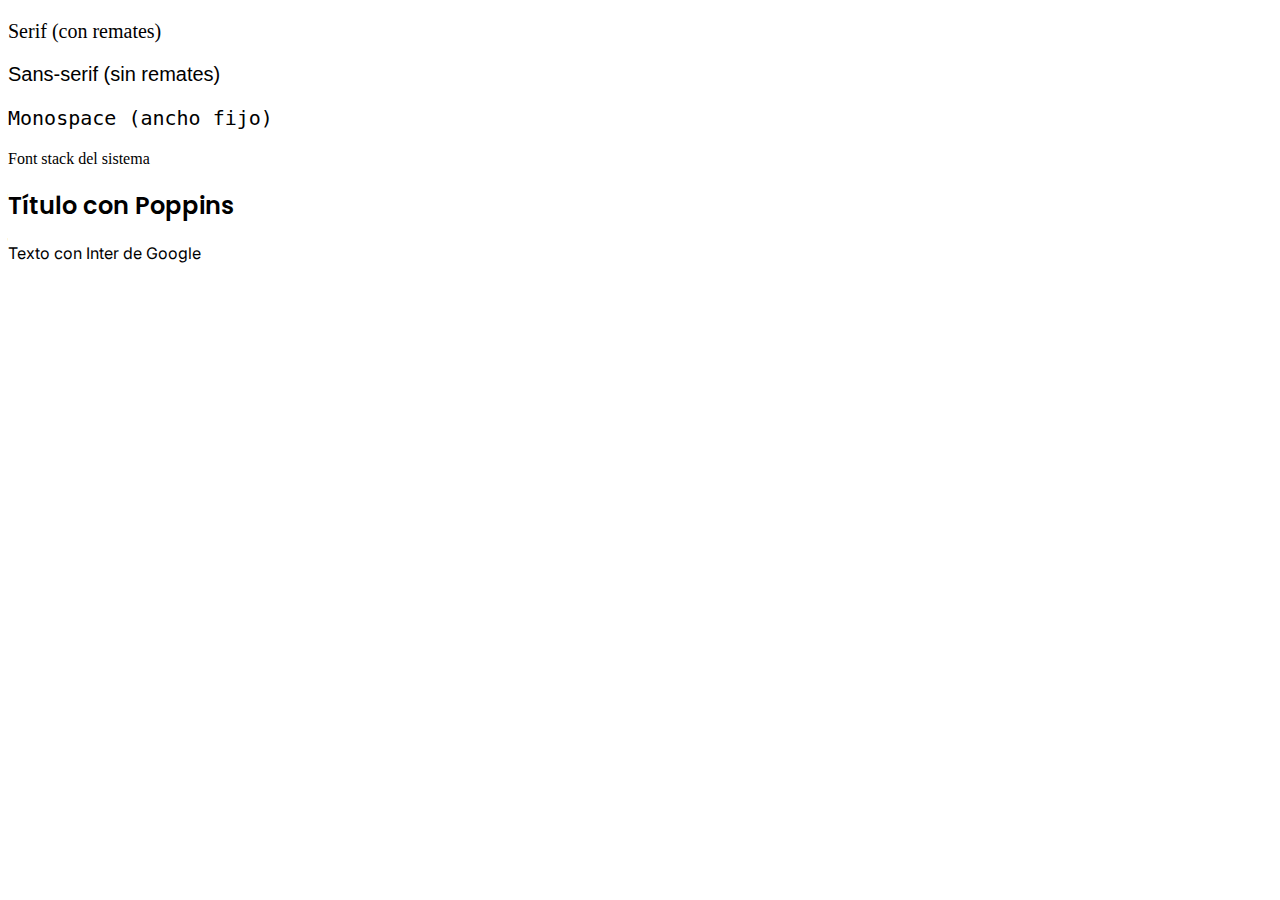
<file: Clase_10/index.html>
<!DOCTYPE html>
<html lang="es">

<head>
  <meta charset="UTF-8" />
  <meta name="viewport" content="width=device-width, initial-scale=1.0" />
  <title>Práctica: Fuentes Web</title>

  <!-- GOOGLE FONTS -->
  <link href="https://fonts.googleapis.com/css2?family=Poppins:wght@600&family=Inter:wght@400&display=swap"
    rel="stylesheet" />

  <link rel="stylesheet" href="styles.css" />
</head>

<body>
  <!-- FAMILIAS GENÉRICAS -->
  <p class="serif">Serif (con remates)</p>
  <p class="sans-serif">Sans-serif (sin remates)</p>
  <p class="monospace">Monospace (ancho fijo)</p>

  <!-- FONT STACK -->
  <p class="system">Font stack del sistema</p>

  <!-- GOOGLE FONTS -->
  <h2 class="google-title">Título con Poppins</h2>
  <p class="google-text">Texto con Inter de Google</p>
</body>

</html>
</file>
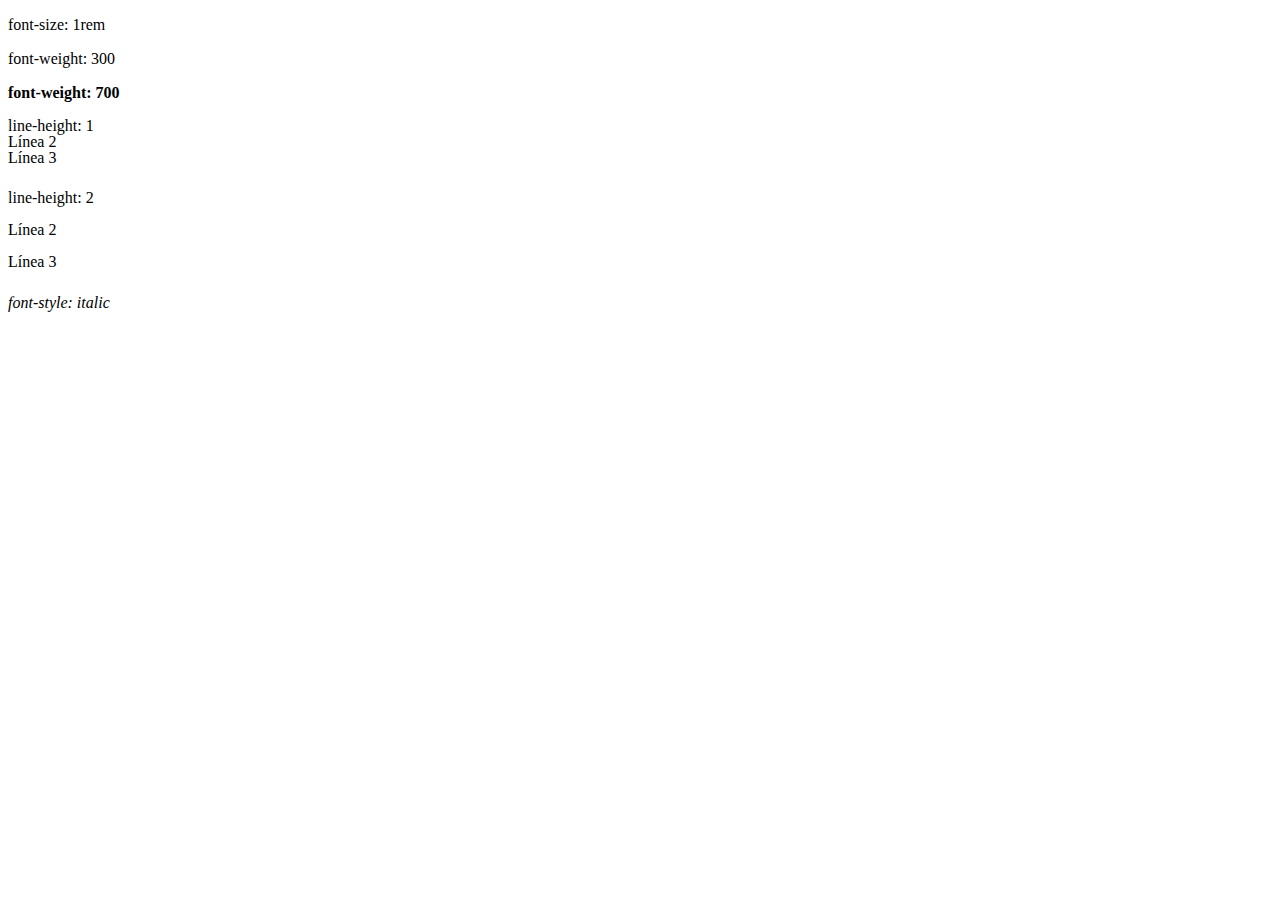
<file: Clase_11/index.html>
<!DOCTYPE html>
<html lang="es">

<head>
  <meta charset="UTF-8" />
  <meta name="viewport" content="width=device-width, initial-scale=1.0" />
  <title>Propiedades Tipográficas</title>
  <link rel="stylesheet" href="styles.css" />
</head>

<body>
  <!-- TAMAÑO -->
  <p class="normal">font-size: 1rem</p>

  <!-- PESO -->
  <p class="light">font-weight: 300</p>
  <p class="bold">font-weight: 700</p>

  <!-- INTERLINEADO -->
  <p class="compact">line-height: 1<br />Línea 2<br />Línea 3</p>
  <p class="spaced">line-height: 2<br />Línea 2<br />Línea 3</p>

  <!-- ESTILO -->
  <p class="italic">font-style: italic</p>
</body>

</html>
</file>
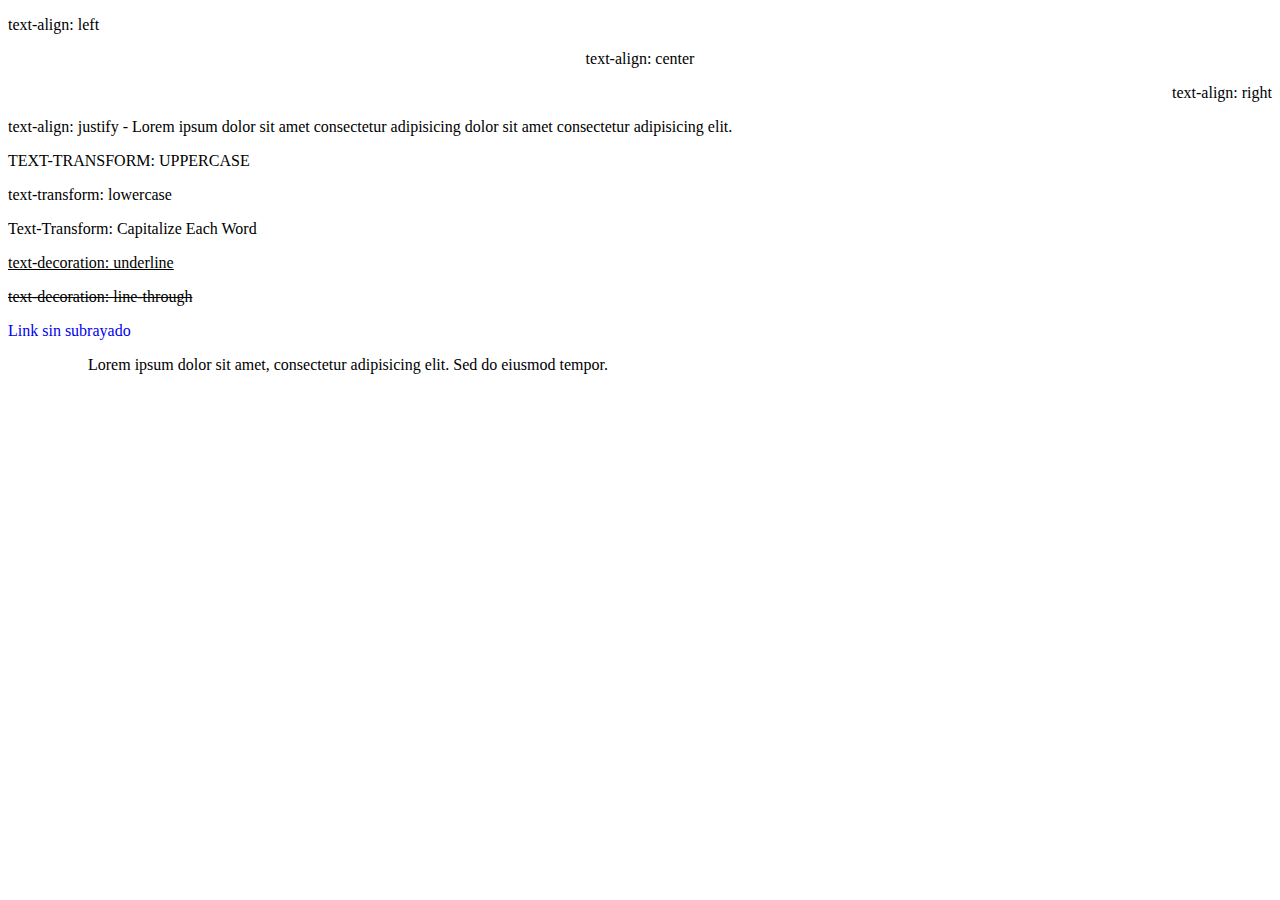
<file: Clase_12/index.html>
<!DOCTYPE html>
<html lang="es">

<head>
  <meta charset="UTF-8" />
  <meta name="viewport" content="width=device-width, initial-scale=1.0" />
  <title>Control de Texto</title>
  <link rel="stylesheet" href="styles.css" />
</head>

<body>
  <!-- TEXT-ALIGN -->
  <p class="left">text-align: left</p>
  <p class="center">text-align: center</p>
  <p class="right">text-align: right</p>
  <p class="justify">
    text-align: justify - Lorem ipsum dolor sit amet consectetur adipisicing dolor sit amet consectetur adipisicing
    elit.
  </p>

  <!-- TEXT-TRANSFORM -->
  <p class="uppercase">text-transform: uppercase</p>
  <p class="lowercase">TEXT-TRANSFORM: LOWERCASE</p>
  <p class="capitalize">text-transform: capitalize each word</p>

  <!-- TEXT-DECORATION -->
  <p class="underline">text-decoration: underline</p>
  <p class="line-through">text-decoration: line-through</p>
  <a href="#" class="no-underline">Link sin subrayado</a>

  <!-- TEXT-INDENT -->
  <p class="indent">
    Lorem ipsum dolor sit amet, consectetur adipisicing elit. Sed do eiusmod
    tempor.
  </p>
</body>

</html>
</file>
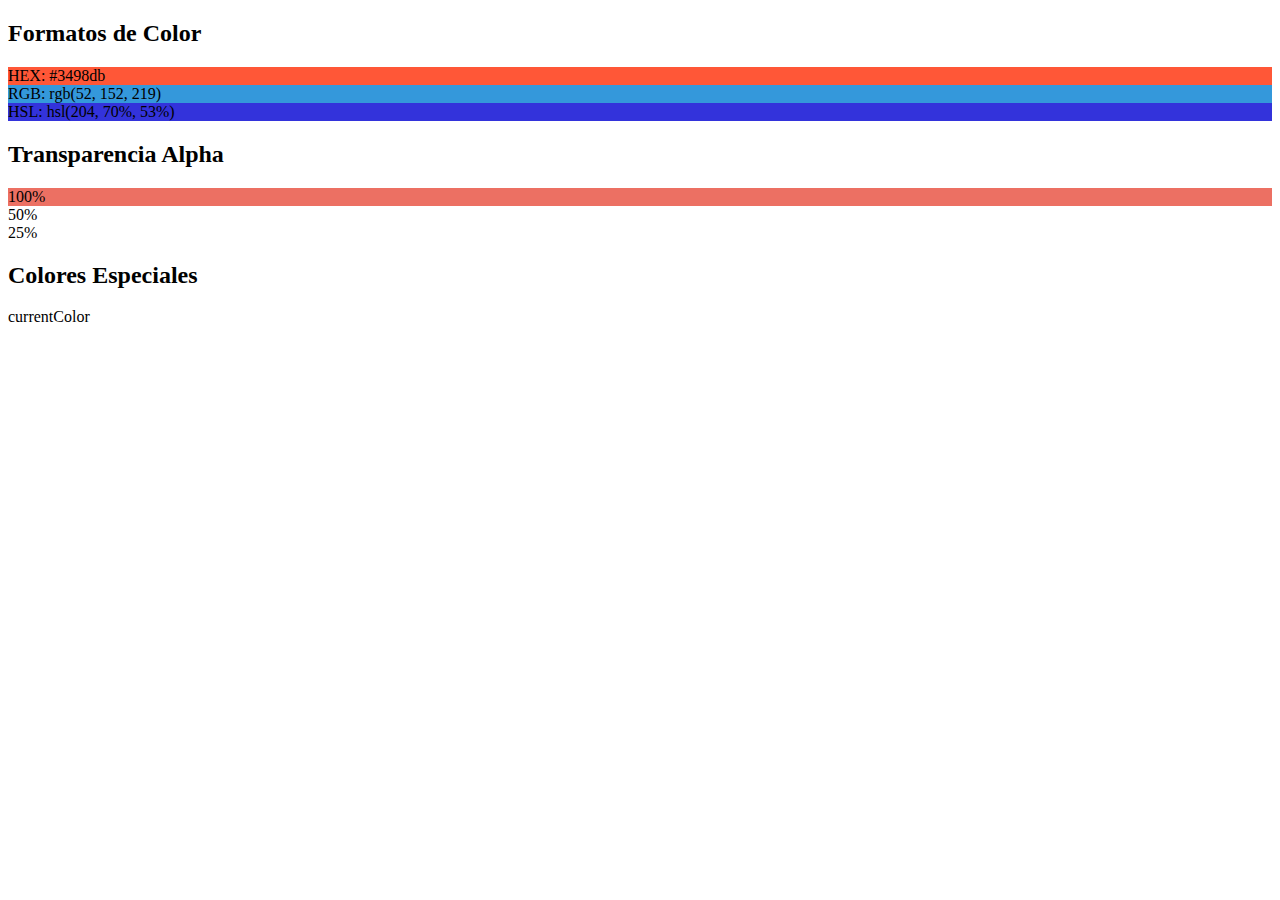
<file: Clase_13/index.html>
<!DOCTYPE html>
<html lang="es">

<head>
  <meta charset="UTF-8" />
  <meta name="viewport" content="width=device-width, initial-scale=1.0" />
  <title>Sistemas de Color</title>
  <link rel="stylesheet" href="styles.css" />
</head>

<body>
  <!-- FORMATOS DE COLOR -->
  <h2>Formatos de Color</h2>
  <div class="color-hex">HEX: #3498db</div>
  <div class="color-rgb">RGB: rgb(52, 152, 219)</div>
  <div class="color-hsl">HSL: hsl(204, 70%, 53%)</div>

  <!-- TRANSPARENCIA -->
  <h2>Transparencia Alpha</h2>
  <div class="alpha-container">
    <div class="alpha-100">100%</div>
    <div class="alpha-50">50%</div>
    <div class="alpha-25">25%</div>
  </div>

  <!-- COLORES ESPECIALES -->
  <h2>Colores Especiales</h2>
  <div class="currentcolor">currentColor</div>
</body>

</html>
</file>
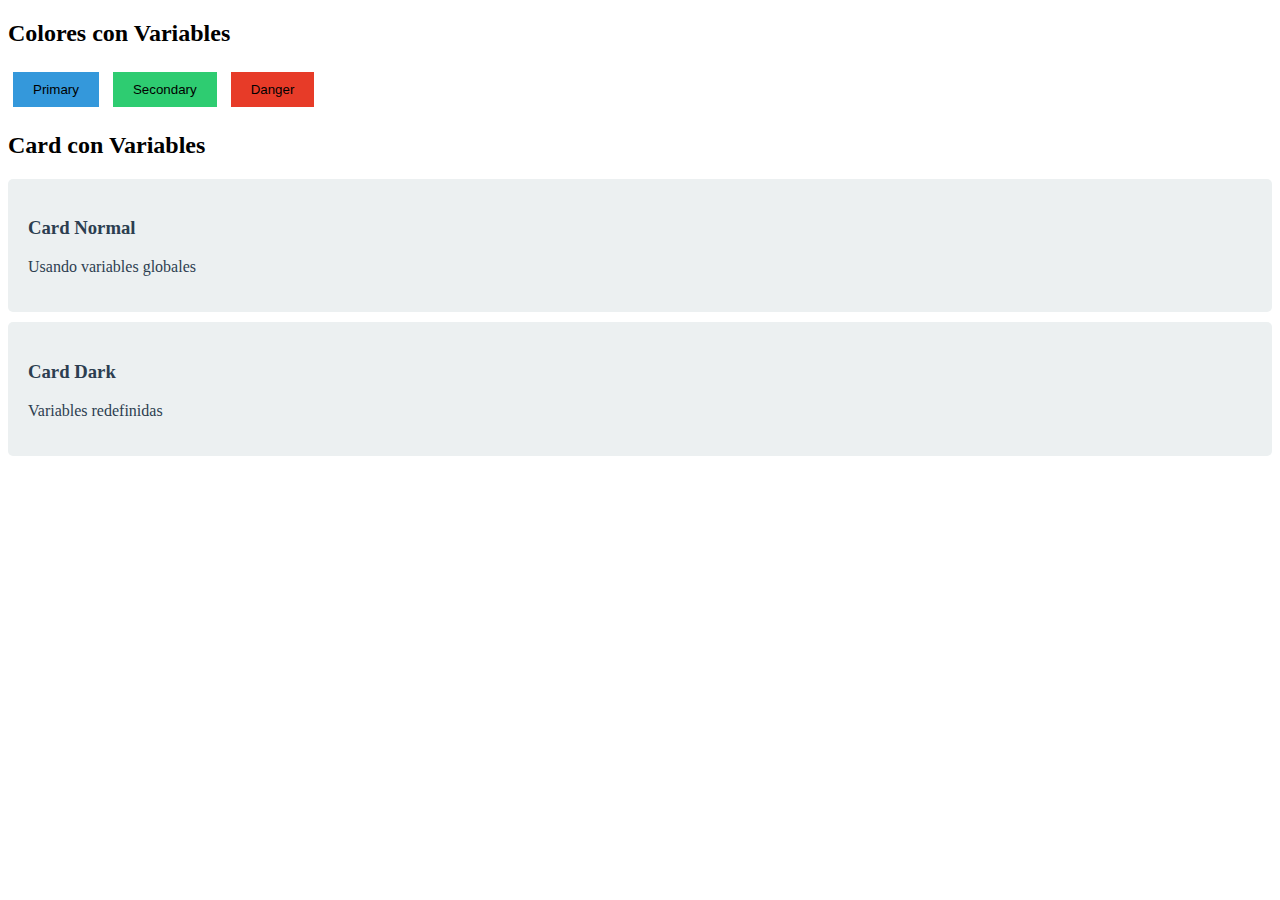
<file: Clase_14/index.html>
<!DOCTYPE html>
<html lang="es">

<head>
  <meta charset="UTF-8" />
  <meta name="viewport" content="width=device-width, initial-scale=1.0" />
  <title>Variables CSS</title>
  <link rel="stylesheet" href="styles.css" />
</head>

<body>
  <!-- BOTONES CON VARIABLES -->
  <h2>Colores con Variables</h2>
  <button class="btn btn-primary">Primary</button>
  <button class="btn btn-secondary">Secondary</button>
  <button class="btn btn-danger">Danger</button>

  <!-- CARD NORMAL -->
  <h2>Card con Variables</h2>
  <div class="card">
    <h3>Card Normal</h3>
    <p>Usando variables globales</p>
  </div>

  <!-- CARD MODIFICADO -->
  <div class="card card-dark">
    <h3>Card Dark</h3>
    <p>Variables redefinidas</p>
  </div>
</body>

</html>
</file>
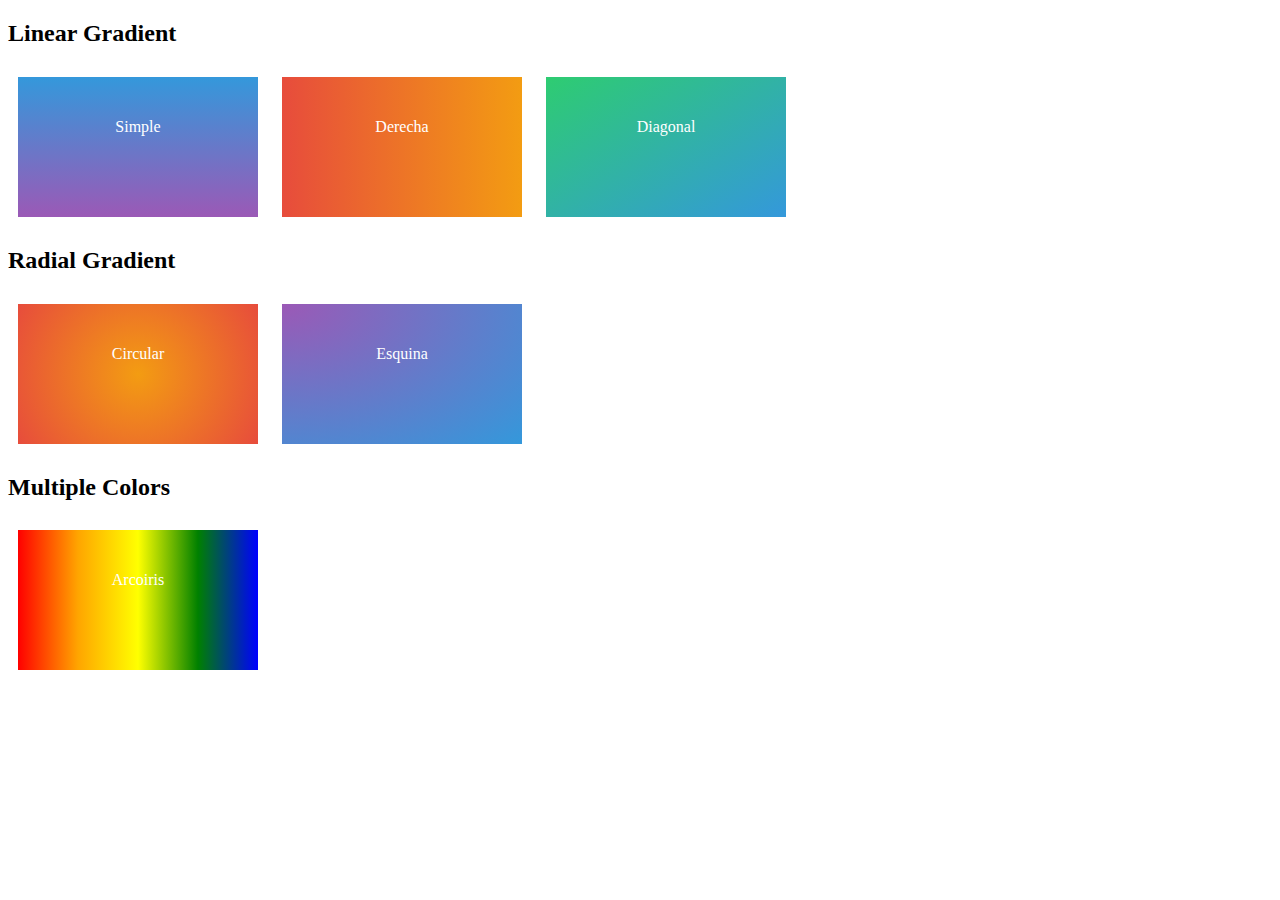
<file: Clase_16/index.html>
<!DOCTYPE html>
<html lang="es">

<head>
  <meta charset="UTF-8" />
  <meta name="viewport" content="width=device-width, initial-scale=1.0" />
  <title>Degradados CSS</title>
  <link rel="stylesheet" href="styles.css" />
</head>

<body>
  <!-- LINEAR GRADIENT -->
  <h2>Linear Gradient</h2>
  <div class="linear-simple">Simple</div>
  <div class="linear-direction">Derecha</div>
  <div class="linear-diagonal">Diagonal</div>

  <!-- RADIAL GRADIENT -->
  <h2>Radial Gradient</h2>
  <div class="radial-simple">Circular</div>
  <div class="radial-position">Esquina</div>

  <!-- MULTIPLE COLORS -->
  <h2>Multiple Colors</h2>
  <div class="multiple">Arcoiris</div>
</body>

</html>
</file>
<file: Clase_01/styles.css>
h1{
    color: blue;
}
h2{
    color: green;
}

p{
    color:#5795d3;
}
</file>
<file: Clase_02/styles.css>
p{
    margin-bottom: 30px;
}

.rojo{
    color: red;
}

.contenedor{
    border: 2px solid blue;
}


.contenedor p{
    color: blue;
}
#unico{
    background-color: yellow;
}

button:hover{
    background-color: lightskyblue;
    cursor: pointer;
}

a:link{
    color: green;
}

a:visited{
    color: yellow;
}

/*
Elemento (h1, p, div): 0,0,0,1
Clase (.rojo, .grande): 0,0,1,0
ID (#unico): 0,1,0,0
Inline style="...": 1,0,0,0
!important: Gana siempre (¡úsalo con cuidado!)
*/
</file>
<file: Clase_03/styles.css>
body {
  font-family: Arial, Helvetica, sans-serif;
  padding: 20px;
  background-color: #f2f0f0;
  border: 3px solid #2c3e50;
}

.secondary-title {
  color: #2c3e50;
  border-bottom: 2px solid #3498db;
  padding-bottom: 5px;
}

#unique-title {
  color: #e74c3c;
  font-size: 24px;
  text-transform: uppercase;
}

.text {
  color: blue;
}

.text.important {
  color: green;
  font-size: 18px;
}

.container div p {
  color: yellow;
}

input[type="password"] {
  border: 2px solid #e74c3c;
  padding: 8px;
  margin: 5px;
}

.link {
  color: #3498db;
  text-decoration: none;
  padding: 5px 10px;
  display: inline-block;
  margin: 5px;
}

.link:hover {
  color: #2980b9;
  text-decoration: underline;
}

/* Ejemplos:
   - p                     = 0-0-0-1 (1 punto)
   - .texto                = 0-0-1-0 (10 puntos)  
   - #titulo               = 0-1-0-0 (100 puntos)
   - div.caja              = 0-0-1-1 (11 puntos)
   - #main .texto p        = 0-1-1-1 (111 puntos)
   - style="color: red"    = 1-0-0-0 (1000 puntos)
   - color: red !important = ∞ (10000 puntos - MÁXIMA PRIORIDAD) */
</file>
<file: Clase_04/styles.css>
input:focus{
    outline: 2px solid #3498db;
    background-color: #e8f4f8;
}

li:first-child{
    color: green;
    font-weight: bold;
}

li:last-child{
    color: red;
    font-weight: bold;
}

tr:nth-child(even){
    background-color: grey;
}

.quote::after {
    content: '"';
    color: blue;
    font-size: 24px;
}

.quote::before {
    content: '"';
    color: blue;
    font-size: 24px;
}
</file>
<file: Clase_06/styles.css>
.contenedor,.contenedor-padre,.contenedor-scroll,.contenedor-zindex{
    border: 2px solid black;
    margin: 20px 0;
    padding: 10px;
}

.caja,.hijo-absolute,.boton-fixed,.elemento-sticky,.capa{
    border:1px solid red;
    padding: 10px;
}

.caja-relative{
    position: relative;
    top:20px;
    left: 30px;
}

.contenedor-padre{
    position: relative;
    height: 100px;
}

.hijo-absolute{
    position: absolute;
    top: 10px;
    right: 10px;
}

.boton-fixed{
    position: fixed;
    bottom: 30px;
    right: 30px;
}

.contenedor-scroll{
    height: 150px;
    overflow-y: auto;
}

.elemento-sticky{
    position: sticky;
    top: 0;
}
.contenedor-zindex{
    position: relative;
    height: 150px;
}

.capa{
    position: absolute;
    width: 80px;
    height: 80px;
}

.capa-1{
    top: 20px;
    left: 20px;
    background-color: blue;
    z-index: 1;
}

.capa-2{
    top: 40px;
    left: 40px;
    background-color: red;
    z-index: 2;
}

.capa-3{
    top: 60px;
    left: 60px;
    background-color: green;
    z-index: 3;
}
</file>
<file: Clase_07/styles.css>
.card{
    border: 2px solid #333;
    padding: 20px;
    margin-bottom: 20px;
    max-width: 300px;
}

.card__title{
    color: #333;
    margin-bottom: 50px;
}

.card__price{
    font-size: 25px;
    font-weight: bold;
    margin-bottom: 25px;
}

.card__button{
    padding: 10px 20px;
    background-color: #333;
    color: white;
    border: none;
    cursor: pointer;
    margin-right: 5px; 
}

.card__badge{
    background-color: green;
    color: white;
    padding: 3px 8px;
    font-size: 12px;
}

.card--featured{
    border-color: gold;
    border-width: 3px;
}

.card__button--disabled {
  background-color: #ccc;
  cursor: not-allowed;
}
</file>
<file: Clase_08/styles.css>
.container{
    border: 2px solid black;
    padding: 16px;
    margin-bottom: 24px;
}

.box{
    border: 1px solid red;
    padding: 16px;
    margin-bottom: 16px;
    background-color: #f0f0f0;
}

.box-px{
    width: 200px;
}

.box-percent{
    width: 50%;
}

.box-rem{
    width: 15rem;
}

.box-em{
    width: 1em;
}

.box-vw{
    width: 30vw;
}

.box-vh{
    height: 20vh;
}
</file>
<file: Clase_10/styles.css>
.serif{
    font-family: serif;
    font-size: 20px;
}

.sans-serif{
    font-family: sans-serif;
    font-size: 20px;
}

.monospace{
    font-family: monospace;
    font-size: 20px;
}

.google-title{

    font-family: "Poppins";
    font-weight: 600;
}
.google-text{
    font-family: "Inter";
    font-weight: 400;
}
</file>
<file: Clase_11/styles.css>
.normal{
    font-size: 1rem;
}

.light{
    font-weight: 300;
}

.bold{
    font-weight: 700;
}

.compact{
    line-height: 1;
}

.spaced{
    line-height: 2;
}

.italic{
    font-style: oblique;
}
</file>
<file: Clase_12/styles.css>
.left{
    text-align: left;
}

.center{
    text-align: center;
}
.right{
    text-align: right;
}

.justify{
    text-align: justify;
}

.uppercase{
    text-transform: uppercase;
}

.lowercase{
    text-transform: lowercase;
}

.capitalize{
    text-transform: capitalize;
}

.underline{
    text-decoration: underline;
}
.line-through{
    text-decoration: line-through;
}

.no-underline{
    text-decoration: none;
}

.indent{
    text-indent: 5rem;
}
</file>
<file: Clase_13/styles.css>
.color-hex{
    background-color: #FF5737;
}

.color-rgb{
    background-color: rgb(52,152,219);
}

.color-hsl{
    background-color: hsl(240, 70%,53% );
}
.alpha-100{
    background-color: rgba(231, 76, 60, 0.8);
}
</file>
<file: Clase_14/styles.css>
:root{
    --color-primary:#3498db;
    --color-secondary:#2ecc71;
    --color-danger:#e73b28;
    --color-dark:#2c3e50;
    --color-light:#ecf0f1;
    --space:20px
}

.btn{
    padding: 10px 20px;
    margin: 5px;
    border: none;
    cursor: pointer;
}

.btn-primary{
    background: var(--color-primary);
}

.btn-secondary{
    background: var(--color-secondary);
}

.btn-danger{
    background: var(--color-danger);
}

.card{
    background: var(--color-light);
    color: var(--color-dark);
    padding: var(--space);
    margin: 10px 0;
    border-radius: 5px;
}
</file>
<file: Clase_16/styles.css>
div {
  width: 200px;
  height: 100px;
  margin: 10px;
  padding: 20px;
  color: white;
  display: inline-block;
  text-align: center;
  line-height: 60px;
}

.linear-simple {
  background: linear-gradient(#3498db, #9b59b6);
}

.linear-direction {
  background: linear-gradient(to right, #e74c3c, #f39c12);
}

.linear-diagonal {
  background: linear-gradient(to bottom right, #2ecc71, #3498db);
}

.radial-simple {
  background: radial-gradient(circle, #f39c12, #e74c3c);
}

.radial-position {
  background: radial-gradient(at top left, #9b59b6, #3498db);
}

.multiple {
  background: linear-gradient(to right, red, orange, yellow, green, blue);
}
</file>
<file: Clase_05/styles.css>
/* RESET */
* {
  box-sizing: border-box;
}

body {
  padding: 20px;
  font-family: Arial, sans-serif;
}

h1,
h2 {
  margin: 20px 0;
}

/* BOX MODEL VISUAL */
.box-model {
  margin-bottom: 30px;
}

.content {
  width: 200px;
  padding: 20px;
  border: 5px solid #3498db;
  margin: 10px;
  background: #e8f4f8;
  text-align: center;
}

/* CONTENT-BOX VS BORDER-BOX */
.content-box {
  box-sizing: content-box; /* Default */
  width: 200px;
  padding: 20px;
  border: 5px solid red;
  margin-bottom: 20px;
  background: #ffe8e8;
  /* Ancho total: 200 + 40 + 10 = 250px */
}

.border-box {
  box-sizing: border-box;
  width: 200px;
  padding: 20px;
  border: 5px solid green;
  margin-bottom: 20px;
  background: #e8ffe8;
  /* Ancho total: 200px (incluye todo) */
}

/* MARGIN COLLAPSE */
.margin-box-1 {
  background: #f0f0f0;
  padding: 10px;
  margin-bottom: 30px;
  border: 1px solid #999;
}

.margin-box-2 {
  background: #f0f0f0;
  padding: 10px;
  margin-top: 20px;
  border: 1px solid #999;
}

/* PADDING VS MARGIN */
.only-padding {
  padding: 30px;
  background: #3498db;
  color: white;
  margin-bottom: 20px;
}

.only-margin {
  margin: 30px;
  background: #e74c3c;
  color: white;
}

/* ================================
 BOX MODEL:
 
 CONTENT -> El contenido
 PADDING -> Espacio interior
 BORDER  -> El borde
 MARGIN  -> Espacio exterior
 
 box-sizing:
 - content-box (default)
 - border-box (recomendado)
 ================================ */
</file>
<file: Clase_09/styles.css>
/* ===========================================
   1. RESET BÁSICO
   =========================================== */
* {
  margin: 0;
  padding: 0;
  box-sizing: border-box;
}

body {
  font-family: Arial, Helvetica, sans-serif;
  font-size: 16px;
  line-height: 1.6;
  color: #333333;
  background-color: #ffffff;
}

/* ===========================================
     2. TIPOGRAFÍA GENERAL
     =========================================== */
h1,
h2,
h3,
h4 {
  font-weight: bold;
  line-height: 1.2;
  margin-bottom: 16px;
  color: #1a1a1a;
}

h1 {
  font-size: 32px;
}

h2 {
  font-size: 28px;
  margin-top: 48px;
}

h3 {
  font-size: 24px;
  margin-top: 32px;
}

h4 {
  font-size: 18px;
  margin-top: 24px;
}

p {
  margin-bottom: 16px;
}

strong {
  font-weight: bold;
  color: #000000;
}

/* ===========================================
     3. ENLACES
     =========================================== */

a{
    color:#22d081 ;
    text-decoration: none;
    
}

a:hover{
    color: #22d081;
    text-decoration: underline;
    
}

a:active {
  color: #1e40af;
}

/* ===========================================
     4. LISTAS
     =========================================== */
ul {
  list-style: none;
}

/* ===========================================
     5. HEADER
     =========================================== */
.header {
  border-bottom: 1px solid #e0e0e0;
  padding: 24px 0;
}

.header__container {
  max-width: 1200px;
  margin: 0 auto;
  padding: 0 20px;
}

.header__brand {
  text-align: center;
  margin-bottom: 24px;
}

.header__name {
  color: #1a1a1a;
  margin-bottom: 8px;
}

.header__tagline {
  color: #666666;
  font-size: 14px;
}

/* ===========================================
     6. NAVEGACIÓN
     =========================================== */

.nav {
  text-align: center;
  
} 

.nav__list {
  display: inline-block;
}

.nav__item {
  display: inline-block;
  margin: 0 16px;
}

.nav__link {
  padding: 8px 12px;
  display: inline-block;
  color: #333333;
  font-weight: 500;
}

.nav__link--active {
  color: #22d081;
  font-weight: bold;
}

/* ===========================================
     7. MAIN CONTENT
     =========================================== */
.main {
  margin: 0 auto;
  max-width: 1200px;
  padding: 0 20px;
}
/* ===========================================
     8. HERO SECTION
     =========================================== */
.hero {
  padding: 64px 0;
  background-color: #f0f4f8;
  margin-bottom: 48px;
}

.hero__container {
  max-width: 800px;
  margin: 0 auto;
  padding: 0 20px;
  text-align: center;
}

.hero__title {
  font-size: 48px;
  color: #1a1a1a;
  margin-bottom: 16px;
}

.hero__subtitle {
  font-size: 24px;
  color: #22d081;
  margin-bottom: 24px;
  font-weight: 600;
}

.hero__description {
  font-size: 18px;
  color: #666666;
  margin-bottom: 32px;
  max-width: 600px;
  margin-left: auto;
  margin-right: auto;
}

.hero__actions {
  margin-bottom: 48px;
}

.hero__stats {
  text-align: center;
}



.foto img{
    width: 200px;
    margin: 10px 0;
    border-radius: 50%;
}

.stat {
  display: inline-block;
  margin: 0 32px;
  text-align: center;
}

.stat__number {
  display: block;
  font-size: 32px;
  font-weight: bold;
  color: #1ea367;
  margin-bottom: 8px;
}

.stat__label {
  font-size: 14px;
  color: #666666;
}
/* ===========================================
     9. BOTONES
     =========================================== */
.button {
  display: inline-block;
  padding: 12px 24px;
  margin: 8px;
  font-size: 16px;
  font-weight: 600;
  text-align: center;
  border: 2px solid transparent;
  cursor: pointer;
  text-decoration: none;
}

button--primary {
  background-color: #22d081;
  color: #ffffff;
  border-color: #22d081;
}

.button--primary:hover {
  background-color: #1ea367;
  border-color: #1ea367;
  text-decoration: none;
}

.button--secondary {
  background-color: #ffffff;
  color: #22d081;
  border-color: #22d081;
}

.button--secondary:hover {
  background-color: #f0f4ff;
  text-decoration: none;
}

.button--large {
  padding: 16px 32px;
  font-size: 18px;
}

/* ===========================================
     10. ABOUT SECTION
     =========================================== */
.about {
  padding: 48px 0;
}

.about__container {
  max-width: 800px;
  margin: 0 auto;
}

.about__title {
  text-align: center;
  color: #1a1a1a;
  margin-bottom: 32px;
}

.about__intro {
  font-size: 20px;
  text-align: center;
  color: #333333;
  margin-bottom: 24px;
}

.about__text {
  color: #666666;
  margin-bottom: 32px;
}
/* ===========================================
     11. QUOTE
     =========================================== */
.quote {
  background-color: #f8f9fa;
  padding: 24px;
  margin: 32px 0;
  border-left: 4px solid #22d081;
}

.quote__text {
  font-size: 18px;
  font-style: italic;
  color: #333333;
  margin-bottom: 16px;
}

.quote__author {
  color: #666666;
  font-size: 14px;
  display: block;
  text-align: right;
}
/* ===========================================
     12. VALUES
     =========================================== */
.values {
  margin-top: 48px;
}

.values__title {
  text-align: center;
  margin-bottom: 32px;
}

.values__list {
  padding: 0;
}

.values__item {
  padding: 16px;
  margin-bottom: 16px;
  background-color: #f8f9fa;
  border: 1px solid #e0e0e0;
  text-align: center;
}

.values__item:hover {
  background-color: #f0f4f8;
  border-color: #22d081;
}

.values__icon {
  font-size: 24px;
  margin-right: 12px;
}

.values__item strong {
  margin-right: 8px;
}

.values__item span {
  color: #666666;
}

/* ===========================================
     13. PROJECTS SECTION
     =========================================== */
.projects {
  padding: 64px 0;
  background-color: #f8f9fa;
}

.projects__container {
  max-width: 1200px;
  margin: 0 auto;
}

.projects__title {
  text-align: center;
  margin-bottom: 16px;
}

.projects__description {
  text-align: center;
  color: #666666;
  margin-bottom: 48px;
  max-width: 600px;
  margin-left: auto;
  margin-right: auto;
}

.projects__grid {
  padding: 0 20px;
}

/* ===========================================
     14. PROJECT CARD
     =========================================== */
.project {
  background-color: #ffffff;
  padding: 32px;
  margin-bottom: 32px;
  border: 1px solid #e0e0e0;
}

.project:hover {
  border-color: #22d081;
}

.project--featured {
  border: 2px solid #22d081;
  position: relative;
}

.project__badge {
  background-color: #22d081;
  color: #ffffff;
  padding: 4px 12px;
  font-size: 12px;
  font-weight: bold;
  text-transform: uppercase;
  display: inline-block;
  margin-bottom: 16px;
}

.project__title {
  color: #1a1a1a;
  margin-bottom: 16px;
}

.project__description {
  color: #666666;
  margin-bottom: 24px;
}

.project__subtitle {
  font-size: 16px;
  color: #333333;
  margin-top: 24px;
  margin-bottom: 12px;
}

.project__learnings {
  list-style: disc;
  padding-left: 24px;
  margin-bottom: 24px;
}

.project__learnings li {
  color: #666666;
  margin-bottom: 8px;
}

.project__technologies {
  margin-bottom: 24px;
}

.tag {
  display: inline-block;
  background-color: #e0f2fe;
  color: #32d081;
  padding: 4px 12px;
  margin-right: 8px;
  font-size: 14px;
  font-weight: 600;
}

.project__links {
  text-align: left;
}

.project__link {
  display: inline-block;
  margin-right: 16px;
  font-weight: 600;
}

/* ===========================================
     15. SKILLS SECTION
     =========================================== */
.skills {
  padding: 64px 0;
}

.skills__container {
  max-width: 800px;
  margin: 0 auto;
}

.skills__title {
  text-align: center;
  margin-bottom: 16px;
}

.skills__subtitle {
  text-align: center;
  color: #666666;
  margin-bottom: 32px;
}

.skills__list {
  margin-bottom: 48px;
}

.skill {
  margin-bottom: 32px;
}

.skill__name {
  margin-bottom: 8px;
  color: #1a1a1a;
}

.skill__bar {
  background-color: #e0e0e0;
  height: 24px;
  position: relative;
  margin-bottom: 8px;
}

.skill__progress {
  background-color: #22d081;
  height: 100%;
  position: absolute;
  top: 0;
  left: 0;
}

.skill__progress--html {
  width: 75%;
}

.skill__progress--css {
  width: 60%;
}

.skill__progress--js {
  width: 20%;
}

.skill__percentage {
  color: #666666;
  font-size: 14px;
}

/* ===========================================
     16. LEARNING
     =========================================== */
.learning {
  background-color: #f8f9fa;
  padding: 24px;
}

.learning__title {
  margin-bottom: 16px;
  color: #1a1a1a;
}

.learning__list {
  list-style: disc;
  padding-left: 24px;
}

.learning__item {
  color: #666666;
  margin-bottom: 8px;
}

/* ===========================================
     17. CONTACT SECTION
     =========================================== */
.contact {
  padding: 64px 0;
  background-color: #f0f4f8;
}

.contact__container {
  max-width: 800px;
  margin: 0 auto;
  text-align: center;
}

.contact__title {
  margin-bottom: 16px;
}

.contact__description {
  color: #666666;
  margin-bottom: 48px;
  max-width: 600px;
  margin-left: auto;
  margin-right: auto;
}

.contact__methods {
  margin-bottom: 48px;
}

.contact__method {
  display: inline-block;
  margin: 0 32px 32px;
  text-align: center;
}

.contact__method-title {
  font-size: 18px;
  margin-bottom: 8px;
  color: #1a1a1a;
}

.contact__link {
  color: #22d081;
  font-weight: 600;
}

/* ===========================================
     18. FOOTER
     =========================================== */
.footer {
  background-color: #1a1a1a;
  color: #ffffff;
  padding: 48px 0;
  text-align: center;
}

.footer__container {
  max-width: 1200px;
  margin: 0 auto;
  padding: 0 20px;
}

.footer__nav {
  margin-bottom: 24px;
}

.footer__link {
  color: #ffffff;
  margin: 0 16px;
  display: inline-block;
}

.footer__link:hover {
  color: #93c5fd;
  text-decoration: none;
}

.footer__copyright {
  color: #9ca3af;
  margin-bottom: 8px;
}

.footer__credits {
  color: #9ca3af;
  font-size: 14px;
}
</file>
